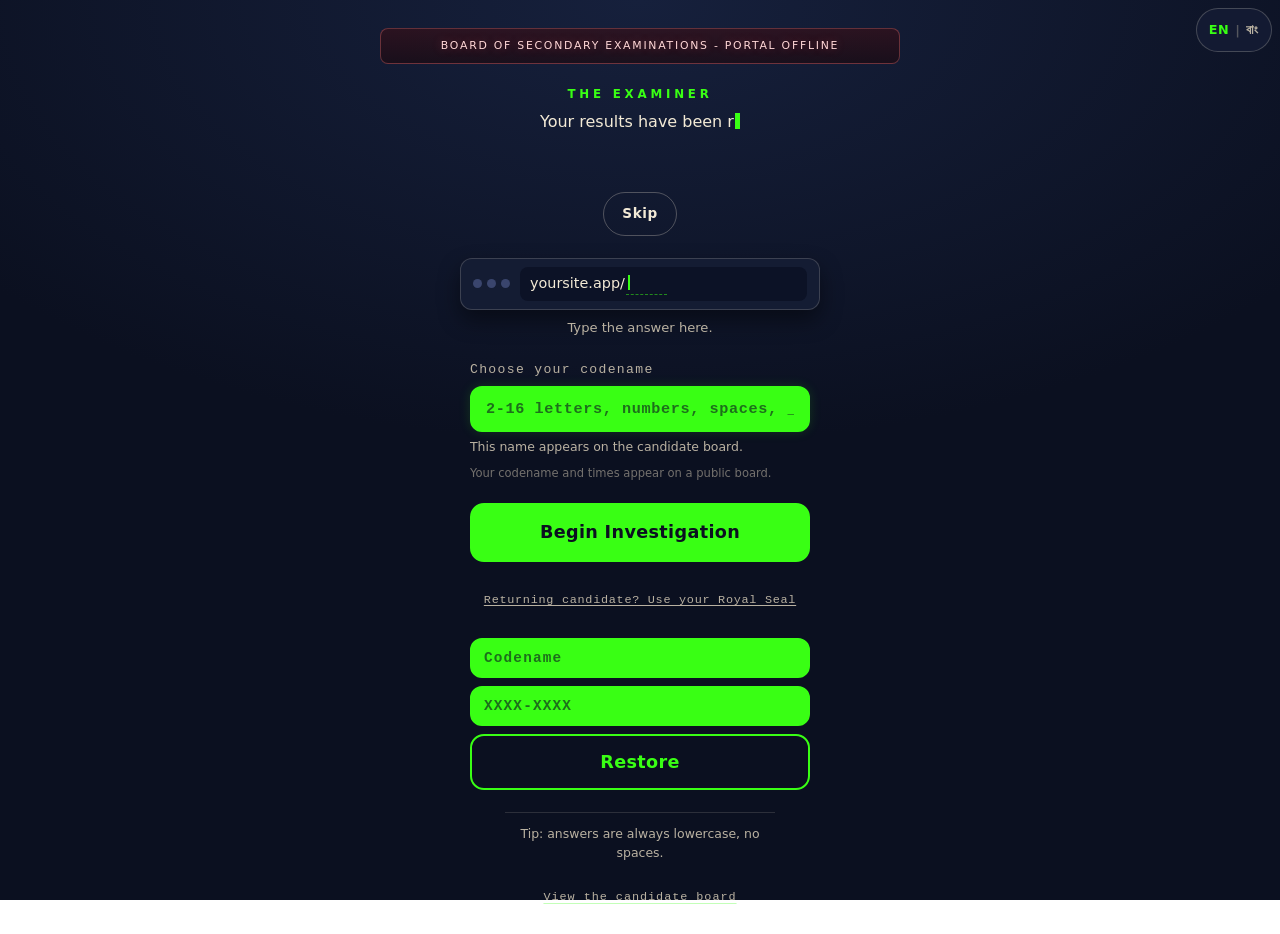
<file: index.html>
<!DOCTYPE html>
<html lang="en">
<head>
  <meta charset="utf-8">
  <meta name="viewport" content="width=device-width, initial-scale=1, viewport-fit=cover">
  <meta name="theme-color" content="#0b1020">
  <title>SolveMystery — Board of Secondary Examinations</title>
  <link rel="icon" href="data:image/svg+xml,%3Csvg%20xmlns='http://www.w3.org/2000/svg'%20viewBox='0%200%20100%20100'%3E%3Ctext%20y='.9em'%20font-size='90'%3E%F0%9F%94%AD%3C/text%3E%3C/svg%3E">
  <link rel="stylesheet" href="/shared/style.css">
  <link rel="stylesheet" href="/shared/landing.css">
</head>
<body>
  <main class="screen landing">
    <div class="landing__inner">

      <!-- 1. Glitchy "portal offline" banner -->
      <p class="banner" data-i18n="landing.banner">BOARD OF SECONDARY EXAMINATIONS - PORTAL OFFLINE</p>

      <!-- 2. The Examiner types a message; Skip jumps to the end -->
      <section class="exam" aria-labelledby="examFrom">
        <h1 class="exam__from" id="examFrom" data-i18n="common.from">The Examiner</h1>
        <p class="exam__body">
          <!-- The ghost reserves the full height so nothing shifts while the
               typed copy runs; keep both it and the sr-only mirror in step. -->
          <span class="exam__ghost" data-i18n="landing.message" aria-hidden="true">Your results have been relocated. I have hidden them across the internet. Each door has an address. The address is the answer. Solve the clue, find the next door.</span>
          <span class="exam__typed" id="examTyped" aria-hidden="true"><span id="examText"></span><span class="exam__caret"></span></span>
        </p>
        <p class="sr-only" data-i18n="landing.message">Your results have been relocated. I have hidden them across the internet. Each door has an address. The address is the answer. Solve the clue, find the next door.</p>
        <button class="skip" id="skipBtn" type="button" data-i18n="landing.skip">Skip</button>
      </section>

      <!-- 3. Fake browser address bar: this is where the next address gets typed -->
      <figure class="addrbar">
        <div class="addrbar__win">
          <span class="addrbar__dots" aria-hidden="true"><i></i><i></i><i></i></span>
          <span class="addrbar__url"><span data-i18n="landing.siteName">https://solvemystery.mowama36.workers.dev/</span><span class="addrbar__blank" aria-hidden="true"><span class="addrbar__cursor"></span></span></span>
        </div>
        <figcaption class="addrbar__cap" data-i18n="landing.addressCaption">Type the answer here.</figcaption>
      </figure>

      <!-- 4. Codename picker (appears between the address bar and the Begin button) -->
      <div class="codename">
        <label class="codename__label" for="codenameInput" data-i18n="track.codenameLabel">Choose your codename</label>
        <input class="codename__input" id="codenameInput" type="text" maxlength="16" autocomplete="off"
               placeholder="2-16 letters, numbers, spaces, _ or -" data-i18n="track.codenamePlaceholder">
        <p class="codename__note" id="codenameNote" data-i18n="track.codenameNote">This name appears on the candidate board.</p>
        <p class="codename__public-notice" data-i18n="track.publicNotice">Your codename and times appear on a public board.</p>
        <p class="codename__error" id="codenameError" role="alert" hidden></p>
      </div>

      <!-- 5. Into the first door -->
      <a class="btn" href="/corridor/" id="beginBtn" data-i18n="landing.begin">Begin Investigation</a>

      <!-- 5b. Returning candidate link -->
      <button type="button" class="restore-link" id="restoreLink" data-i18n="track.restore.link">Returning candidate? Use your Royal Seal</button>

      <!-- 5c. Restore form (hidden until link is tapped) -->
      <div class="restore-form" id="restoreForm" hidden>
        <input class="restore__input" id="restoreAlias" type="text" maxlength="16" autocomplete="off"
               placeholder="Codename" data-i18n="track.restore.aliasLabel">
        <input class="restore__input" id="restoreSeal" type="text" maxlength="9" autocomplete="off"
               placeholder="XXXX-XXXX" data-i18n="track.restore.sealLabel">
        <div class="restore__row">
          <button class="btn btn--ghost btn--small" id="restoreBtn" type="button" data-i18n="track.restore.submit">Restore</button>
          <p class="restore__error" id="restoreError" role="alert" hidden></p>
        </div>
      </div>

      <!-- 5. Footer tip -->
      <p class="tip" data-i18n="landing.tip">Tip: answers are always lowercase, no spaces.</p>

      <!-- 6. Board link -->
      <a class="board-link" href="/board/" data-i18n="track.viewBoard">View the candidate board</a>
    </div>
  </main>

  <script type="module" src="/shared/landing.js"></script>
</body>
</html>
</file>
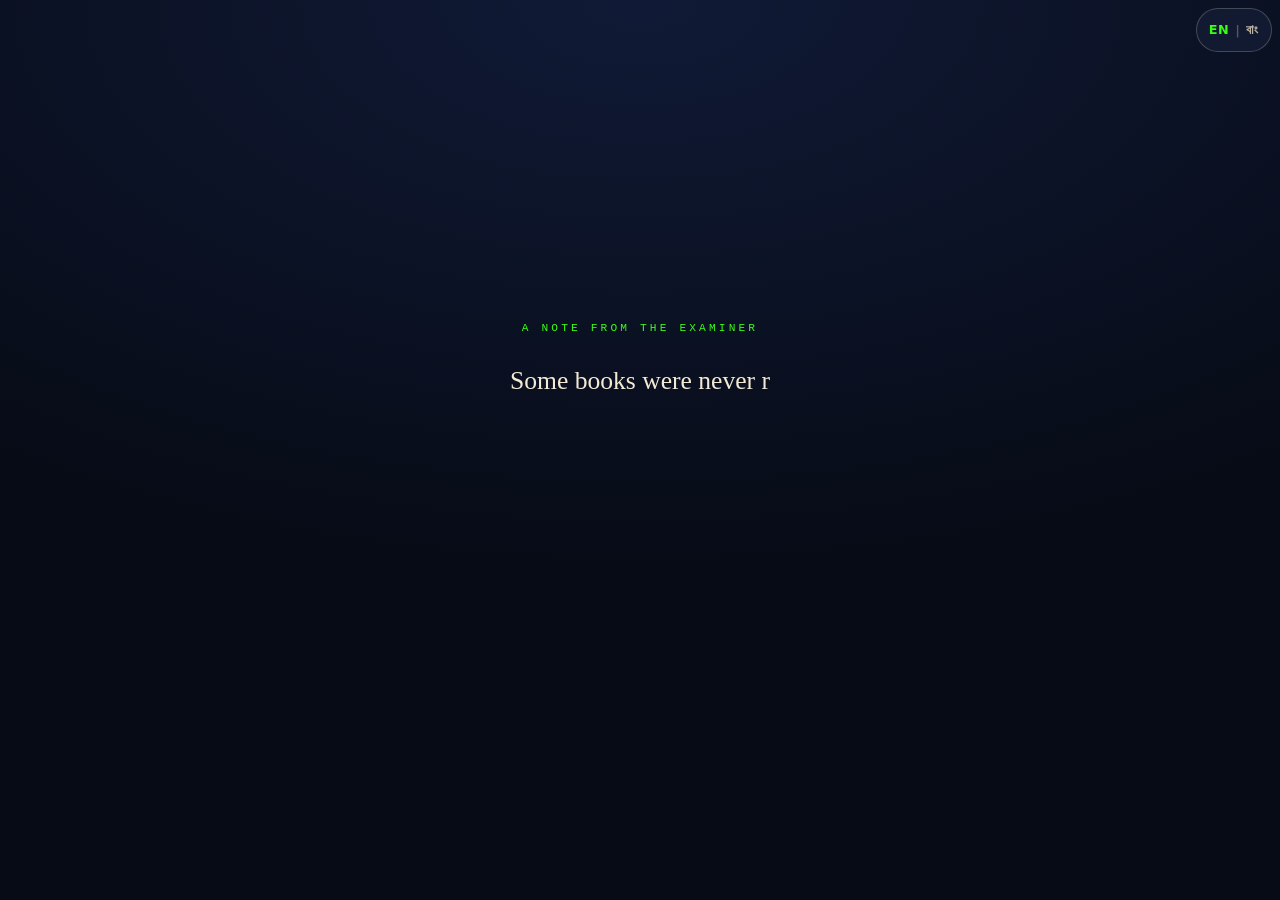
<file: 2749/index.html>
<!DOCTYPE html>
<html lang="en">
<head>
  <meta charset="utf-8">
  <meta name="viewport" content="width=device-width, initial-scale=1, viewport-fit=cover">
  <meta name="theme-color" content="#0b1020">
  <meta name="robots" content="noindex">
  <title>Stage 2 — The Library</title>
  <link rel="icon" href="data:image/svg+xml,%3Csvg%20xmlns='http://www.w3.org/2000/svg'%20viewBox='0%200%20100%20100'%3E%3Ctext%20y='.9em'%20font-size='90'%3E%F0%9F%94%AD%3C/text%3E%3C/svg%3E">
  <link rel="stylesheet" href="/shared/style.css">
  <link rel="stylesheet" href="/2749/style.css">
  <link rel="stylesheet" href="/shared/hints.css">
</head>
<body>
  <div class="lib">
    <!-- ===== Catalog header. The site name is rendered from SITE.name in
         /2749/script.js; the copy below is only a no-JS fallback. ===== -->
    <header class="cat">
      <p class="cat__crest" aria-hidden="true" data-i18n="library.crest">Est. 1974 &nbsp;·&nbsp; Non-circulating after hours</p>
      <h1 class="cat__title">
        <span id="siteName">Greenfield School Library</span>
        <span class="cat__title-sub" data-i18n="library.subtitle">Online Catalog</span>
      </h1>

      <!-- Decorative only: the catalogue search was decommissioned, so this is
           hidden from assistive tech rather than being a control that does nothing. -->
      <div class="cat-search" aria-hidden="true">
        <svg class="cat-search__icon" viewBox="0 0 24 24" focusable="false">
          <circle cx="10.5" cy="10.5" r="6.5" fill="none" stroke="currentColor" stroke-width="2"/>
          <line x1="15.4" y1="15.4" x2="21" y2="21" stroke="currentColor" stroke-width="2" stroke-linecap="round"/>
        </svg>
        <span class="cat-search__field" data-i18n="library.searchPlaceholder">Search by title, author or subject</span>
        <span class="cat-search__go" data-i18n="library.searchButton">Search</span>
      </div>

      <p class="cat__acct">
        <span class="cat__acct-label" data-i18n="library.accountLabel">Account:</span>
        <span id="acctName">E. XAMINER</span>
        <span class="cat__acct-sep">-</span>
        <span id="acctDue">5 items overdue</span>
      </p>
    </header>

    <main class="lib__main">
      <!-- ===== The shelf. Two rows of four spines, built from BOOKS in script.js. ===== -->
      <div class="shelf" id="shelf"></div>
      <p class="lib__hint" data-i18n="library.shelfHint">Tap a spine to check its borrowing record.</p>
    </main>
  </div>

  <!-- ===== Book record dialog (filled in by script.js) ===== -->
  <div class="modal" id="bookModal" hidden>
    <div class="modal__card" role="dialog" aria-modal="true" aria-labelledby="bookTitle">
      <p class="modal__eyebrow" id="bookEyebrow"></p>
      <h2 class="modal__title" id="bookTitle"></h2>
      <div class="stamp" id="bookStamp"></div>
      <button class="cat-btn" id="bookClose" type="button" data-i18n="common.close">Close</button>
    </div>
  </div>

  <!-- ===== Intro overlay: a note from The Examiner ===== -->
  <div class="intro" id="intro">
    <div class="intro__card">
      <p class="intro__from" data-i18n="library.introFrom">A note from The Examiner</p>
      <p class="intro__text" id="introText"></p>
      <button class="cat-btn cat-btn--solid" id="beginBtn" type="button" data-i18n="common.begin">Begin</button>
    </div>
  </div>

  <p class="sr-only" id="status" role="status" aria-live="polite"></p>

  <script type="module" src="/2749/script.js"></script>
</body>
</html>
</file>
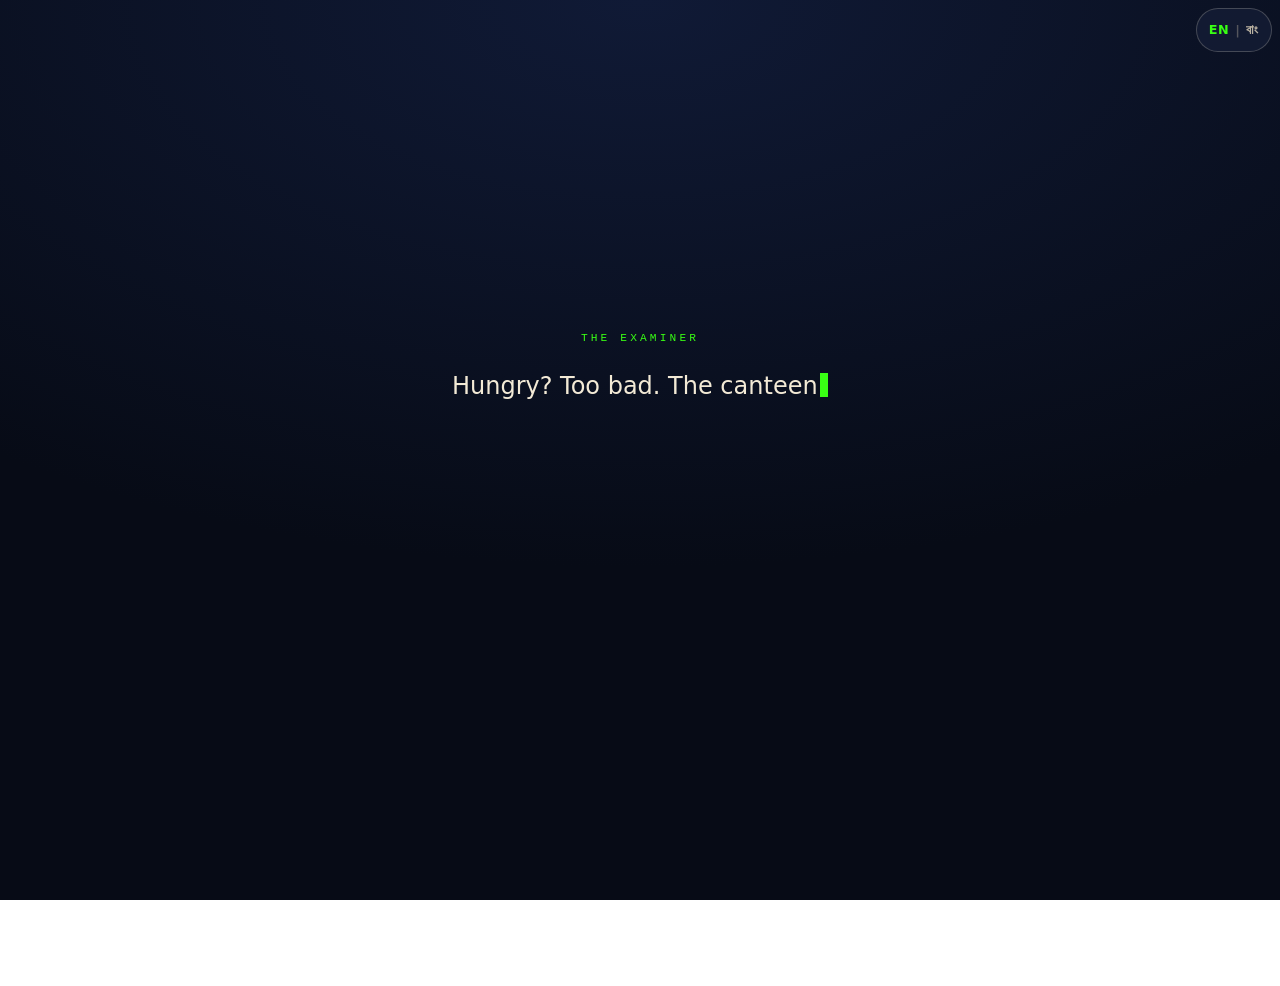
<file: coin/index.html>
<!DOCTYPE html>
<html lang="en">
<head>
  <meta charset="utf-8">
  <meta name="viewport" content="width=device-width, initial-scale=1, viewport-fit=cover">
  <meta name="theme-color" content="#0b1020">
  <title>Canteen — Order Display</title>
  <link rel="icon" href="data:image/svg+xml,%3Csvg%20xmlns='http://www.w3.org/2000/svg'%20viewBox='0%200%20100%20100'%3E%3Ctext%20y='.9em'%20font-size='90'%3E%F0%9F%94%8E%3C/text%3E%3C/svg%3E">
  <link rel="stylesheet" href="/shared/style.css">
  <link rel="stylesheet" href="/coin/style.css">
  <link rel="stylesheet" href="/shared/hints.css">
</head>
<body>
  <div class="canteen" id="canteen">

    <!-- ===== Header: school name + "Now serving" status strip ===== -->
    <header class="canteen__head">
      <p class="canteen__title" id="pageTitle">Greenfield School - Canteen - Order Display</p>
      <p class="canteen__status" id="status" aria-live="polite" aria-atomic="true" data-i18n="canteen.statusPending">Now serving: 03:07 - Announcement pending</p>
    </header>

    <main class="canteen__main">

      <!-- ===== Speaker ===== -->
      <div class="speaker-wrap">
        <!-- A real <audio> with preload=metadata and NO native controls lives at
             the bottom of the page; this button is the play/pause trigger. -->
        <button class="speaker" id="speakerBtn" type="button"
                aria-labelledby="speakerLabel">
          <span class="speaker__icon" aria-hidden="true">
            <svg class="speaker__svg" viewBox="0 0 48 48" aria-hidden="true" focusable="false">
              <path class="speaker__wave" d="M30 15.5a7.5 7.5 0 0 1 0 17"
                    fill="none" stroke="currentColor" stroke-width="3" stroke-linecap="round"/>
              <path class="speaker__wave" d="M34 12a11 11 0 0 1 0 24"
                    fill="none" stroke="currentColor" stroke-width="3" stroke-linecap="round"/>
              <polygon class="speaker__cone" points="12,9 26,24 12,39" fill="currentColor"/>
            </svg>
          </span>
        </button>

        <!-- Dynamic label (updates to "Play again" after a full play) -->
        <p class="speaker__label" id="speakerLabel">Tap to hear today's announcement</p>

        <!-- Animated equalizer, only visible while playing -->
        <div class="equalizer" id="equalizer" aria-hidden="true">
          <i></i><i></i><i></i><i></i><i></i><i></i><i></i><i></i><i></i><i></i>
        </div>

        <!-- Thin progress bar -->
        <div class="progress-row">
          <div class="progress" id="progress">
            <div class="progress__fill" id="progressFill"></div>
          </div>
          <span class="time" id="timeLabel">0:00 / 0:00</span>
        </div>
      </div>

      <!-- Playback speed toggle (0.75x) -->
      <button class="cbtn cbtn--slow" id="slowBtn" type="button">Slow</button>

      <!-- Transcript toggle -->
      <button class="cbtn cbtn--ghost" id="transcriptBtn" type="button">
        <span id="transcriptBtnLabel">Show transcript</span>
      </button>
    </main>

    <!-- Audio error message (built at runtime, shown on failure) -->
    <p class="canteen__error" id="errorMsg" role="alert" hidden>Audio unavailable. Show the transcript below.</p>

    <!-- Transcript (revealed on error; content added in a later stage) -->
    <div id="transcript" class="transcript" hidden>
      <h2 class="transcript__title">Transcript</h2>
      <div class="transcript__body"></div>
    </div>

    <!-- ===== Intro overlay ===== -->
    <div class="overlay" id="intro" role="dialog" aria-modal="true" aria-labelledby="introFrom">
      <div class="overlay__card">
        <p class="overlay__from" id="introFrom" data-i18n="common.from">The Examiner</p>
        <p class="overlay__text" id="introText" aria-hidden="true">
          <span id="typed"></span><span class="caret"></span>
        </p>
        <p class="sr-only" data-i18n="canteen.intro">Hungry? Too bad. The canteen has one announcement today. Listen carefully.</p>
        <button class="cbtn" id="beginBtn" type="button" data-i18n="common.begin">Begin</button>
      </div>
    </div>

    <!-- Real <audio>, kept off-screen but preloaded for metadata. The src is set
         in script.js from PA_AUDIO_URL so the URL is never part of the page copy. -->
    <audio id="pa" preload="metadata" playsinline class="pa-offscreen"></audio>

    <script type="module" src="/coin/script.js"></script>
  </div>
</body>
</html>
</file>
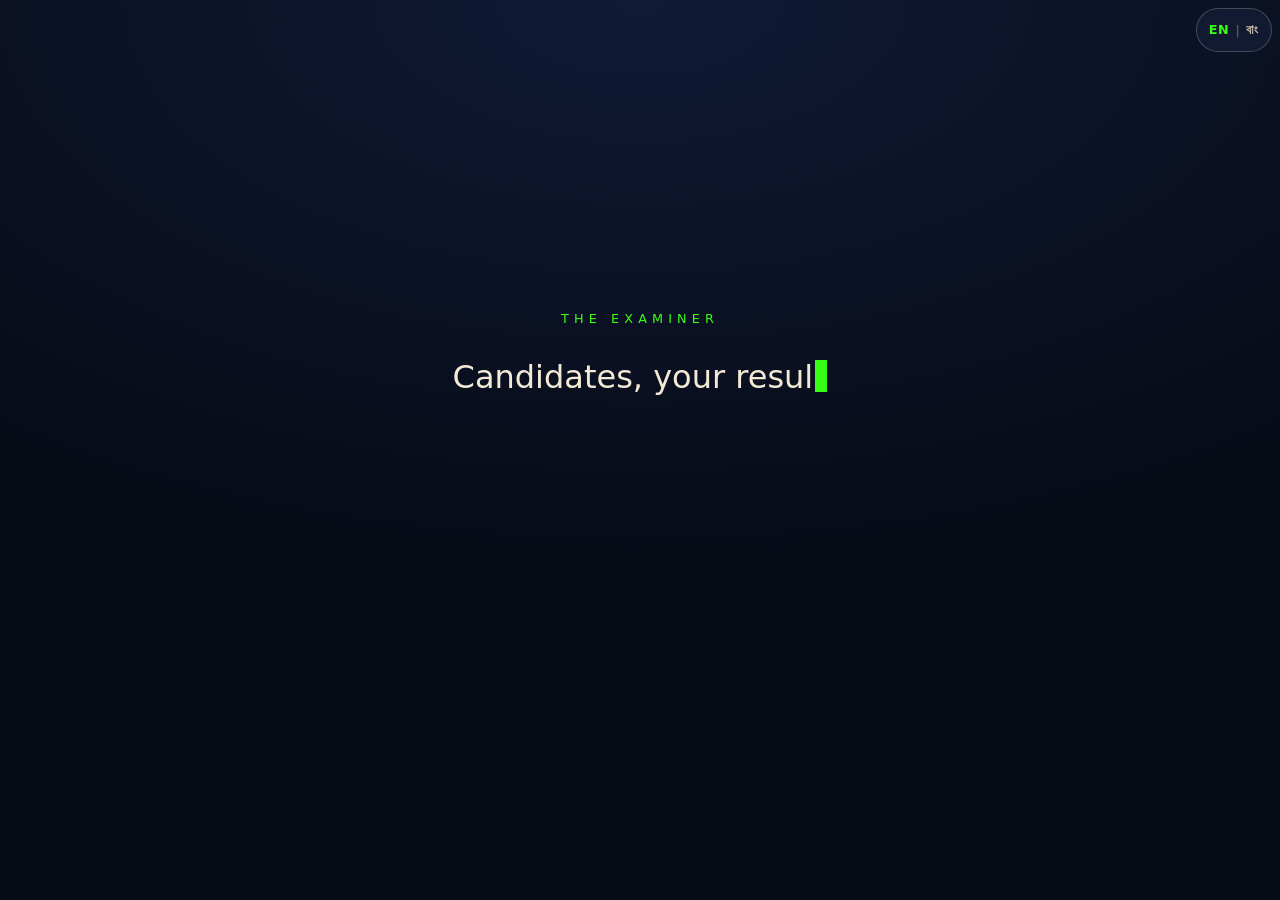
<file: corridor/index.html>
<!DOCTYPE html>
<html lang="en">
<head>
  <meta charset="utf-8">
  <meta name="viewport" content="width=device-width, initial-scale=1, viewport-fit=cover">
  <meta name="theme-color" content="#0b1020">
  <title>Stage 1 — The Corridor</title>
  <link rel="icon" href="data:image/svg+xml,%3Csvg%20xmlns='http://www.w3.org/2000/svg'%20viewBox='0%200%20100%20100'%3E%3Ctext%20y='.9em'%20font-size='90'%3E%F0%9F%94%AD%3C/text%3E%3C/svg%3E">
  <link rel="stylesheet" href="/shared/style.css">
  <link rel="stylesheet" href="/corridor/style.css">
  <link rel="stylesheet" href="/shared/hints.css">
</head>
<body>
  <noscript><style>.overlay{display:none}</style></noscript>

  <!-- ===== Intro overlay ===== -->
  <div class="overlay" id="intro" role="dialog" aria-modal="true" aria-labelledby="introFrom">
    <div class="overlay__card">
      <p class="overlay__from" id="introFrom" data-i18n="common.from">The Examiner</p>
      <p class="overlay__text" id="introText" aria-hidden="true"><span id="typed"></span><span class="caret"></span></p>
      <p class="sr-only" data-i18n="corridor.intro">Candidates, your results have been relocated. Remain calm. Panic is permitted.</p>
      <button class="btn" id="beginBtn" type="button" data-i18n="common.begin">Begin</button>
    </div>
  </div>

  <!-- ===== Stage 1 scene ===== -->
  <main class="scene" id="scene" tabindex="-1">
    <div class="corridor">
      <!-- Back wall -->
      <div class="wall">
        <!-- Wall clock (inline SVG, no external image) -->
        <div class="clock" role="img" data-i18n-aria="corridor.clockLabel" aria-label="Wall clock, quarter past three">
          <svg class="clock__svg" viewBox="0 0 100 100" aria-hidden="true" focusable="false">
            <circle class="clock__face" cx="50" cy="50" r="46"/>
            <g class="clock__ticks">
              <line x1="50" y1="8" x2="50" y2="17"/>
              <line x1="50" y1="83" x2="50" y2="92"/>
              <line x1="8" y1="50" x2="17" y2="50"/>
              <line x1="83" y1="50" x2="92" y2="50"/>
            </g>
            <line class="clock__hand clock__hand--hour" x1="50" y1="50" x2="50" y2="30"/>
            <line class="clock__hand clock__hand--min" x1="50" y1="50" x2="78" y2="50"/>
            <circle class="clock__hole" cx="50" cy="50" r="3"/>
          </svg>
        </div>

        <!-- Noticeboard -->
        <section class="noticeboard" data-i18n-aria="corridor.noticeboard" aria-label="Noticeboard">
          <article class="timetable" data-i18n-aria="corridor.timetable" aria-label="Timetable">
            <h2 class="timetable__title" data-i18n="corridor.timetable">Timetable</h2>
            <ul class="timetable__list">
              <li class="timetable__row"><span class="timetable__slot">P1</span> Maths</li>
              <li class="timetable__row"><span class="timetable__slot">P2</span> Physics</li>
              <li class="timetable__row"><span class="timetable__slot">P3</span> Chemistry</li>
              <li class="timetable__row"><span class="timetable__slot">P4</span> English</li>
            </ul>
          </article>

          <button class="sticky" id="stickyNote" type="button" aria-pressed="false">
            <span class="sticky__pin" aria-hidden="true"></span>
            <span class="sticky__text" data-i18n="corridor.stickyNote">Don't trust the lights.</span>
          </button>
        </section>
      </div>

      <!-- Lockers (CSS shapes) -->
      <div class="lockers" aria-hidden="true">
        <span class="locker"></span><span class="locker"></span><span class="locker"></span>
        <span class="locker"></span><span class="locker"></span><span class="locker"></span>
        <span class="locker"></span><span class="locker"></span>
      </div>

      <!-- Floor -->
      <div class="floor" aria-hidden="true"></div>
    </div>

    <!-- Darkness layer: the torch hole follows --x/--y -->
    <span class="scene__dark" aria-hidden="true"></span>

    <!-- Chalk marks + doodles: revealed only inside the torch radius.
         Order = timetable order (Maths, Physics, Chemistry, English) -> 2 7 4 9. -->
    <div class="chalk" aria-hidden="true">
      <span class="chalk__mark" style="--cx:20%;--cy:30%">
        <svg class="chalk__doodle" viewBox="0 0 24 24"><path d="M5 7h14M9.5 7v10M15.5 7v10"/></svg>
        <span class="chalk__digit">2</span>
      </span>
      <span class="chalk__mark" style="--cx:73%;--cy:25%">
        <svg class="chalk__doodle" viewBox="0 0 24 24"><circle cx="12" cy="12" r="2.3"/><ellipse cx="12" cy="12" rx="10" ry="4.3"/><ellipse cx="12" cy="12" rx="10" ry="4.3" transform="rotate(60 12 12)"/><ellipse cx="12" cy="12" rx="10" ry="4.3" transform="rotate(-60 12 12)"/></svg>
        <span class="chalk__digit">7</span>
      </span>
      <span class="chalk__mark" style="--cx:27%;--cy:70%">
        <svg class="chalk__doodle" viewBox="0 0 24 24"><path d="M9 3h6"/><path d="M10 3v6L5.6 18.2A1.8 1.8 0 0 0 7.2 21h9.6a1.8 1.8 0 0 0 1.6-2.8L14 9V3"/><path d="M7.6 14.5h8.8"/></svg>
        <span class="chalk__digit">4</span>
      </span>
      <span class="chalk__mark" style="--cx:74%;--cy:68%">
        <svg class="chalk__doodle" viewBox="0 0 24 24"><path d="M12 6.5C10 4.8 7.4 4.2 4.5 4.6v13c2.9-.4 5.5.2 7.5 1.9 2-1.7 4.6-2.3 7.5-1.9v-13C16.6 4.2 14 4.8 12 6.5Z"/><path d="M12 6.5v13"/></svg>
        <span class="chalk__digit">9</span>
      </span>
    </div>

    <!-- Faint instruction, fades after the first drag -->
    <p class="torch-hint" id="torchHint" data-i18n="corridor.torchHint">Drag your finger to look around</p>

    <!-- Wall light switch, bottom-right, 56px tap target -->
    <button class="switch" id="lightSwitch" type="button" aria-pressed="true" data-i18n-aria="corridor.switchOn" aria-label="Light switch (lights on)">
      <span class="switch__plate" aria-hidden="true"><span class="switch__rocker"></span></span>
    </button>
  </main>

  <!-- The "Stuck?" action bar and the hints bottom sheet are rendered by
       /shared/hints.js, so they are not part of this markup. -->

  <p class="sr-only" id="status" role="status" aria-live="polite"></p>

  <script type="module" src="/corridor/script.js"></script>
</body>
</html>
</file>
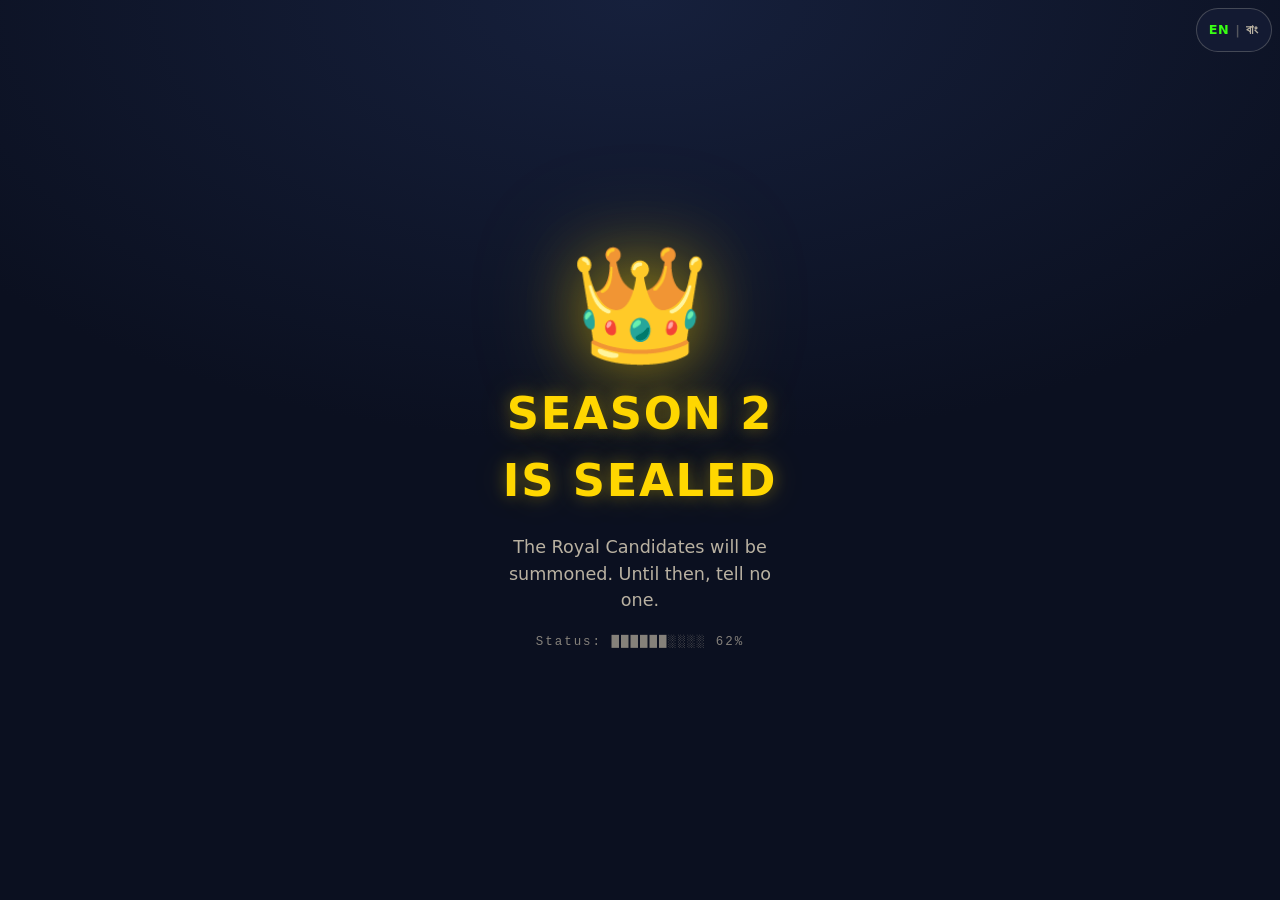
<file: crown/index.html>
<!DOCTYPE html>
<html lang="en">
<head>
  <meta charset="utf-8">
  <meta name="viewport" content="width=device-width, initial-scale=1, viewport-fit=cover">
  <meta name="theme-color" content="#0b1020">
  <title>Season 2</title>
  <link rel="icon" href="data:image/svg+xml,%3Csvg%20xmlns='http://www.w3.org/2000/svg'%20viewBox='0%200%20100%20100'%3E%3Ctext%20y='.9em'%20font-size='90'%3E%F0%9F%94%AD%3C/text%3E%3C/svg%3E">
  <link rel="stylesheet" href="/shared/style.css">
  <link rel="stylesheet" href="/crown/style.css">
</head>
<body>
  <main class="screen crown" id="app">
    <div class="crown__inner">
      <div class="crown__glyph" id="crownGlyph" aria-hidden="true">&#x1F451;</div>
      <h1 class="crown__title" data-i18n="crown.title">SEASON 2 IS SEALED</h1>
      <p class="crown__subtitle" data-i18n="crown.subtitle">The Royal Candidates will be summoned. Until then, tell no one.</p>
      <p class="crown__status" id="crownStatus" data-i18n="crown.status">Status: &#x2588;&#x2588;&#x2588;&#x2588;&#x2588;&#x2588;&#x2591;&#x2591;&#x2591;&#x2591; 62%</p>
    </div>
  </main>

  <script type="module" src="/crown/script.js"></script>
</body>
</html>
</file>
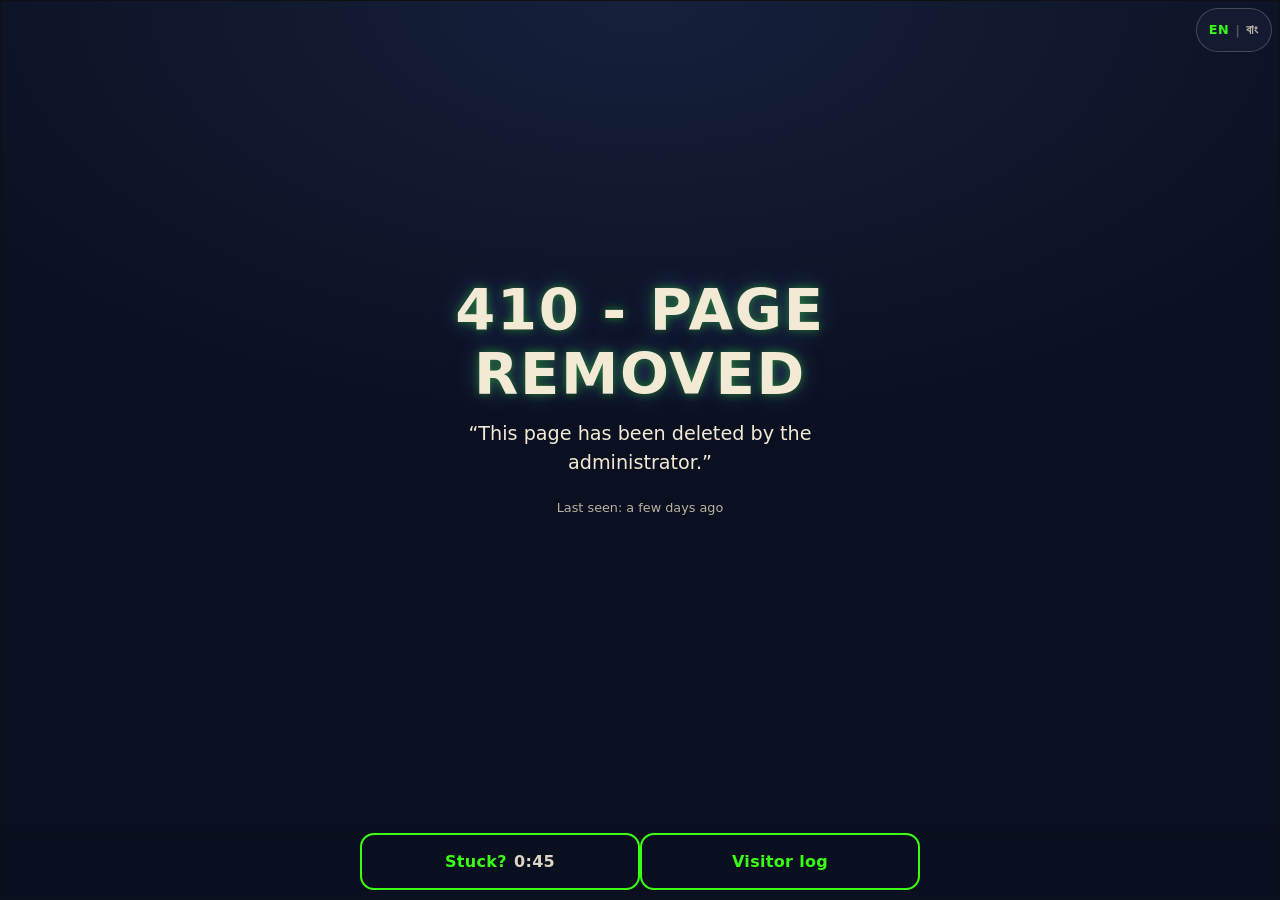
<file: khufu/index.html>
<!DOCTYPE html>
<html lang="en">
<head>
  <meta charset="utf-8">
  <meta name="viewport" content="width=device-width, initial-scale=1, viewport-fit=cover">
  <meta name="theme-color" content="#0b1020">
  <title>410 - Page Removed</title>
  <link rel="icon" href="data:image/svg+xml,%3Csvg%20xmlns='http://www.w3.org/2000/svg'%20viewBox='0%200%20100%20100'%3E%3Ctext%20y='.9em'%20font-size='90'%3E%F0%9F%94%8E%3C/text%3E%3C/svg%3E">
  <link rel="stylesheet" href="/shared/style.css">
  <link rel="stylesheet" href="/khufu/style.css">
  <link rel="stylesheet" href="/shared/hints.css">
</head>
<body>
  <main class="screen nf" id="scene" tabindex="-1">
    <div class="nf__inner">

      <!-- ===== Glitching 410 headline ===== -->
      <h1 class="nf__code" id="pageCode" data-i18n="removed.code">410 - PAGE REMOVED</h1>

      <!-- ===== Message ===== -->
      <p class="nf__taunt" id="pageMessage" data-i18n="removed.message">
        This page has been deleted by the administrator.
      </p>

      <!-- ===== Last seen ===== -->
      <p class="nf__note" id="lastSeen" data-i18n="removed.lastSeen">
        Last seen: a few days ago
      </p>

      <!-- ===== Hints action bar + sheet are rendered by /shared/hints.js ===== -->
    </div>
  </main>

  <p class="sr-only" id="status" role="status" aria-live="polite"></p>

  <script type="module" src="/khufu/script.js"></script>
</body>
</html>
</file>
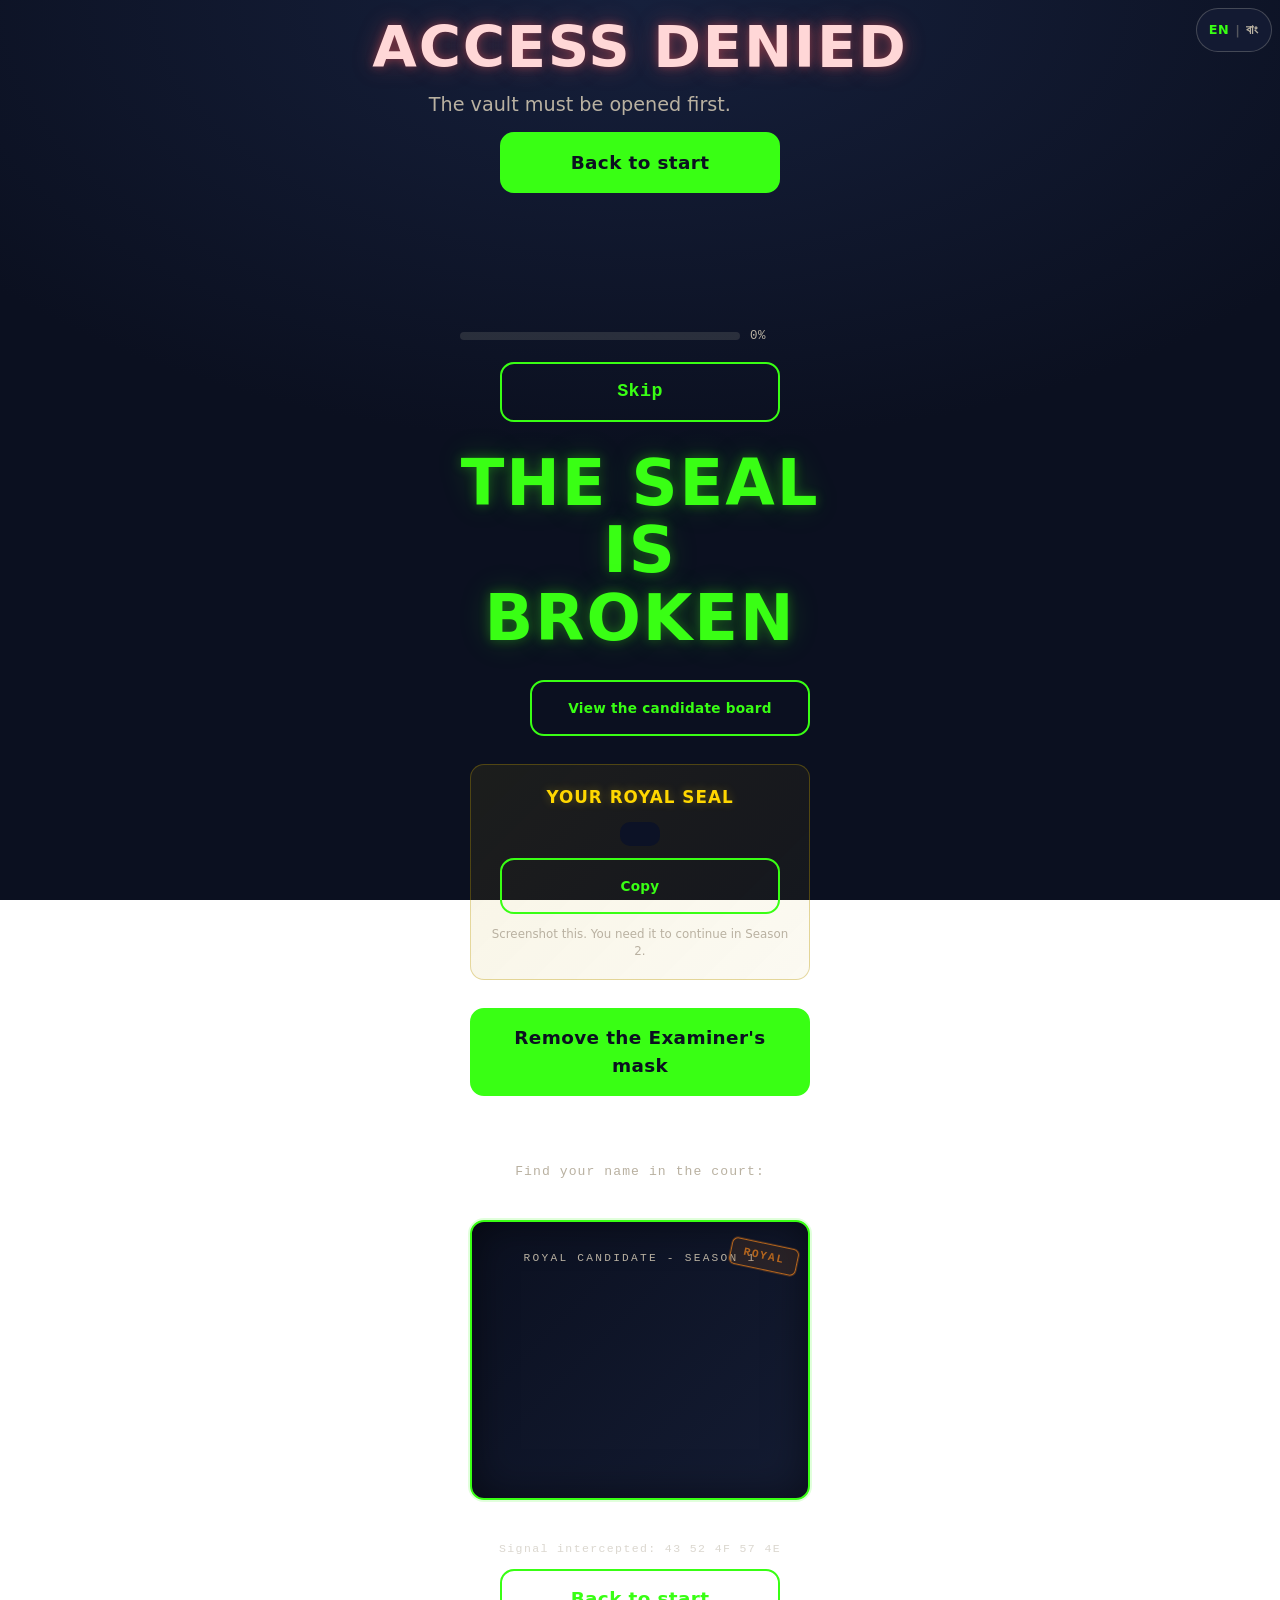
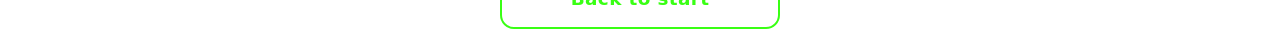
<file: results/index.html>
<!DOCTYPE html>
<html lang="en">
<head>
  <meta charset="utf-8">
  <meta name="viewport" content="width=device-width, initial-scale=1, viewport-fit=cover">
  <meta name="theme-color" content="#0b1020">
  <title>The Vanishing Results — Results</title>
  <link rel="icon" href="data:image/svg+xml,%3Csvg%20xmlns='http://www.w3.org/2000/svg'%20viewBox='0%200%20100%20100'%3E%3Ctext%20y='.9em'%20font-size='90'%3E%F0%9F%94%AD%3C/text%3E%3C/svg%3E">
  <link rel="stylesheet" href="/shared/style.css">
  <link rel="stylesheet" href="/results/style.css">
</head>
<body>
  <main class="screen results" id="results">

    <!-- ===== Locked screen (shown if vault not opened) ===== -->
    <div class="locked" id="locked">
      <h1 class="locked__title" data-i18n="results.deniedTitle">ACCESS DENIED</h1>
      <p class="locked__note" data-i18n="results.deniedNote">The vault must be opened first.</p>
      <a class="btn" href="/" data-i18n="results.backButton">Back to start</a>
    </div>

    <!-- ===== Decrypting terminal ===== -->
    <div class="terminal" id="terminal" hidden>
      <p class="terminal__line" id="line1" data-i18n="results.line1">Connecting to the portal...</p>
      <p class="terminal__line" id="line2" data-i18n="results.line2">Bypassing The Examiner...</p>
      <p class="terminal__line" id="line3" data-i18n="results.line3">Decrypting results...</p>
      <p class="sr-only" id="progressLabel" data-i18n="results.progressLabel">Progress</p>
      <div class="progress-row">
        <div class="progress" id="progress">
          <div class="progress__fill" id="progressFill"></div>
        </div>
        <span class="time" id="progressText">0%</span>
      </div>

      <button class="btn btn--ghost" id="skipBtn" type="button" data-i18n="landing.skip">Skip</button>
    </div>

      <!-- ===== Banner + reveal content ===== -->
     <div class="reveal-content" id="revealContent" hidden>
        <div class="banner">
          <h1 class="banner__title" id="bannerTitle" data-i18n="results.banner">THE SEAL IS BROKEN</h1>
        </div>

       <!-- ===== Rank / board link (shown after banner) ===== -->
       <div class="rank-bar" id="rankBar" hidden>
         <p class="rank-bar__text" id="rankText"></p>
         <a class="btn btn--ghost btn--small" href="/board/" data-i18n="results.rank.boardLink">View the candidate board</a>
       </div>

       <!-- ===== Royal Seal card (shown after banner if seal exists) ===== -->
       <div class="seal-card" id="sealCard" hidden>
         <h2 class="seal-card__title" data-i18n="results.seal.title">Your Royal Seal</h2>
         <div class="seal-card__code" id="sealCode"></div>
         <button class="btn btn--ghost btn--small" id="sealCopyBtn" type="button" data-i18n="results.seal.copyBtn">Copy</button>
         <p class="seal-card__note" data-i18n="results.seal.note">Screenshot this. You need it to continue in Season 2.</p>
       </div>

       <!-- ===== Mask button ===== -->
      <button class="btn" id="maskBtn" type="button" data-i18n="results.maskButton">Remove the Examiner's mask</button>

      <!-- ===== Examiner identity (revealed after mask) ===== -->
      <div class="examiner-card" id="examinerCard" hidden>
        <p class="examiner__who" id="examinerWho"></p>
        <p class="examiner__line" id="examinerLine"></p>
      </div>

      <!-- ===== Friends section ===== -->
      <div class="friends" id="friends" hidden>
        <p class="friends__label" data-i18n="results.findYourName">Find your name:</p>
        <div class="friends__chips" id="friendsChips"></div>
      </div>

      <!-- ===== Friend result card ===== -->
      <div class="cert" id="cert" hidden>
        <div class="cert__card">
          <p class="cert__eyebrow" id="certEyebrow" data-i18n="results.certEyebrow"></p>
          <h2 class="cert__name" id="certName"></h2>
          <p class="cert__grade" id="certGrade"></p>
          <p class="cert__message" id="certMessage"></p>
          <p class="cert__group" id="certGroup"></p>
          <p class="cert__stamp" data-i18n="results.passed" aria-label="ROYAL">ROYAL</p>
        </div>
      </div>

        <!-- ===== Final note ===== -->
       <div class="final-note" id="finalNote" hidden>
         <p class="final-note__text" id="finalNoteText"></p>
         <p class="final-note__signal" id="finalNoteSignal" data-i18n="results.signal">Signal intercepted: 43 52 4F 57 4E</p>
         <a class="btn btn--ghost" href="/" data-i18n="results.backButton">Back to start</a>
       </div>
    </div>

  </main>

  <script type="module" src="/results/script.js"></script>
</body>
</html>
</file>
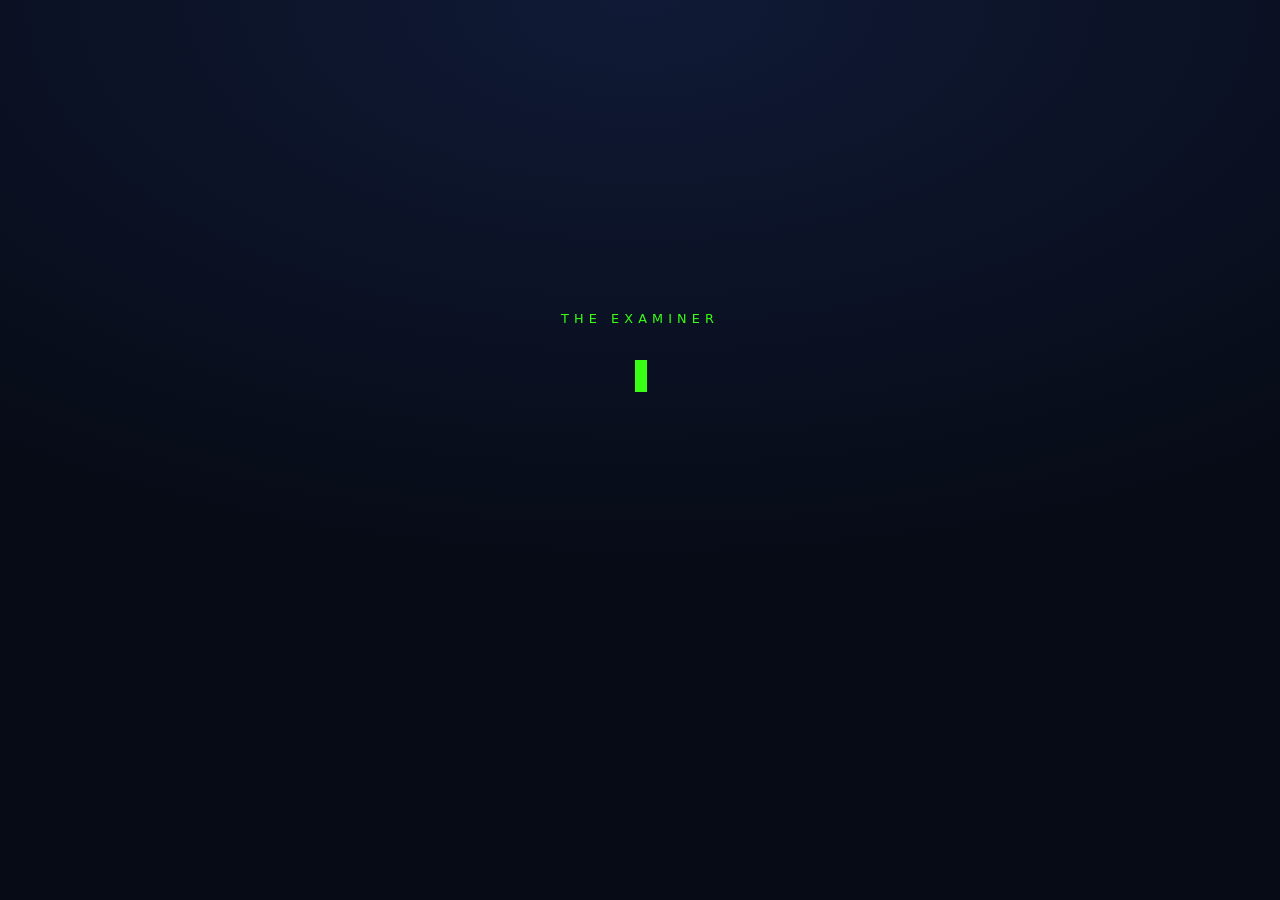
<file: s1-corridor/index.html>
<!DOCTYPE html>
<html lang="en">
<head>
  <meta charset="utf-8">
  <meta name="viewport" content="width=device-width, initial-scale=1, viewport-fit=cover">
  <meta name="theme-color" content="#0b1020">
  <title>Stage 1 — The Corridor</title>
  <link rel="stylesheet" href="/shared/style.css">
  <link rel="stylesheet" href="/s1-corridor/style.css">
</head>
<body>
  <noscript><style>.overlay{display:none}</style></noscript>

  <!-- ===== Intro overlay ===== -->
  <div class="overlay" id="intro" role="dialog" aria-modal="true" aria-labelledby="introFrom">
    <div class="overlay__card">
      <p class="overlay__from" id="introFrom">The Examiner</p>
      <p class="overlay__text" id="introText" aria-hidden="true"><span id="typed"></span><span class="caret"></span></p>
      <p class="sr-only">Candidates, your results have been relocated. Remain calm. Panic is permitted.</p>
      <button class="btn" id="beginBtn" type="button">Begin</button>
    </div>
  </div>

  <!-- ===== Stage 1 scene ===== -->
  <main class="scene" id="scene" tabindex="-1">
    <div class="corridor">
      <!-- Back wall -->
      <div class="wall">
        <!-- Wall clock (inline SVG, no external image) -->
        <div class="clock" role="img" aria-label="Wall clock, quarter past three">
          <svg class="clock__svg" viewBox="0 0 100 100" aria-hidden="true" focusable="false">
            <circle class="clock__face" cx="50" cy="50" r="46"/>
            <g class="clock__ticks">
              <line x1="50" y1="8" x2="50" y2="17"/>
              <line x1="50" y1="83" x2="50" y2="92"/>
              <line x1="8" y1="50" x2="17" y2="50"/>
              <line x1="83" y1="50" x2="92" y2="50"/>
            </g>
            <line class="clock__hand clock__hand--hour" x1="50" y1="50" x2="50" y2="30"/>
            <line class="clock__hand clock__hand--min" x1="50" y1="50" x2="78" y2="50"/>
            <circle class="clock__hole" cx="50" cy="50" r="3"/>
          </svg>
        </div>

        <!-- Noticeboard -->
        <section class="noticeboard" aria-label="Noticeboard">
          <article class="timetable" aria-label="Timetable">
            <h2 class="timetable__title">Timetable</h2>
            <ul class="timetable__list">
              <li class="timetable__row"><span class="timetable__slot">P1</span> Maths</li>
              <li class="timetable__row"><span class="timetable__slot">P2</span> Physics</li>
              <li class="timetable__row"><span class="timetable__slot">P3</span> Chemistry</li>
              <li class="timetable__row"><span class="timetable__slot">P4</span> English</li>
            </ul>
          </article>

          <button class="sticky" id="stickyNote" type="button" aria-pressed="false">
            <span class="sticky__pin" aria-hidden="true"></span>
            <span class="sticky__text">Don't trust the lights.</span>
          </button>
        </section>
      </div>

      <!-- Lockers (CSS shapes) -->
      <div class="lockers" aria-hidden="true">
        <span class="locker"></span><span class="locker"></span><span class="locker"></span>
        <span class="locker"></span><span class="locker"></span><span class="locker"></span>
        <span class="locker"></span><span class="locker"></span>
      </div>

      <!-- Floor -->
      <div class="floor" aria-hidden="true"></div>
    </div>

    <!-- Darkness layer: the torch hole follows --x/--y -->
    <span class="scene__dark" aria-hidden="true"></span>

    <!-- Chalk marks + doodles: revealed only inside the torch radius.
         Order = timetable order (Maths, Physics, Chemistry, English) -> 2 7 4 9. -->
    <div class="chalk" aria-hidden="true">
      <span class="chalk__mark" style="--cx:20%;--cy:30%">
        <svg class="chalk__doodle" viewBox="0 0 24 24"><path d="M5 7h14M9.5 7v10M15.5 7v10"/></svg>
        <span class="chalk__digit">2</span>
      </span>
      <span class="chalk__mark" style="--cx:73%;--cy:25%">
        <svg class="chalk__doodle" viewBox="0 0 24 24"><circle cx="12" cy="12" r="2.3"/><ellipse cx="12" cy="12" rx="10" ry="4.3"/><ellipse cx="12" cy="12" rx="10" ry="4.3" transform="rotate(60 12 12)"/><ellipse cx="12" cy="12" rx="10" ry="4.3" transform="rotate(-60 12 12)"/></svg>
        <span class="chalk__digit">7</span>
      </span>
      <span class="chalk__mark" style="--cx:27%;--cy:70%">
        <svg class="chalk__doodle" viewBox="0 0 24 24"><path d="M9 3h6"/><path d="M10 3v6L5.6 18.2A1.8 1.8 0 0 0 7.2 21h9.6a1.8 1.8 0 0 0 1.6-2.8L14 9V3"/><path d="M7.6 14.5h8.8"/></svg>
        <span class="chalk__digit">4</span>
      </span>
      <span class="chalk__mark" style="--cx:74%;--cy:68%">
        <svg class="chalk__doodle" viewBox="0 0 24 24"><path d="M12 6.5C10 4.8 7.4 4.2 4.5 4.6v13c2.9-.4 5.5.2 7.5 1.9 2-1.7 4.6-2.3 7.5-1.9v-13C16.6 4.2 14 4.8 12 6.5Z"/><path d="M12 6.5v13"/></svg>
        <span class="chalk__digit">9</span>
      </span>
    </div>

    <!-- Faint instruction, fades after the first drag -->
    <p class="torch-hint" id="torchHint">Drag your finger to look around</p>

    <!-- Wall light switch, bottom-right, 56px tap target -->
    <button class="switch" id="lightSwitch" type="button" aria-pressed="true" aria-label="Light switch (lights on)">
      <span class="switch__plate" aria-hidden="true"><span class="switch__rocker"></span></span>
    </button>
  </main>

  <!-- ===== Action bar (works in light and dark) ===== -->
  <div class="actbar">
    <button class="btn btn--ghost" id="codeBtn" type="button">Enter code</button>
    <button class="btn btn--ghost" id="hintBtn" type="button">
      Stuck?<span class="actbar__count" id="hintCount">0:45</span>
    </button>
  </div>

  <!-- ===== Keypad bottom sheet ===== -->
  <div class="sheet" id="keypadSheet" role="dialog" aria-modal="true" aria-labelledby="keypadTitle" hidden>
    <div class="sheet__panel">
      <div class="sheet__head">
        <h2 class="sheet__title" id="keypadTitle">Department code</h2>
        <button class="sheet__close" id="keypadClose" type="button" aria-label="Close keypad">✕</button>
      </div>
      <!-- 4-digit display (no input element => never a native keyboard) -->
      <div class="code" id="codeDisplay" role="status" aria-label="Code, 0 of 4 digits"></div>
      <p class="sheet__msg" id="keypadMsg" role="alert"></p>
      <!-- 0-9, backspace and enter are built in script.js -->
      <div class="pad" id="pad"></div>
    </div>
  </div>

  <!-- ===== Hints bottom sheet ===== -->
  <div class="sheet" id="hintSheet" role="dialog" aria-modal="true" aria-labelledby="hintTitle" hidden>
    <div class="sheet__panel">
      <div class="sheet__head">
        <h2 class="sheet__title" id="hintTitle">Assistance</h2>
        <button class="sheet__close" id="hintClose" type="button" aria-label="Close hints">✕</button>
      </div>
      <ol class="hints" id="hintList"></ol>
      <div class="reveal-wrap" id="revealWrap" hidden>
        <button class="btn btn--ghost" id="revealBtn" type="button">Reveal digits</button>
      </div>
    </div>
  </div>

  <!-- ===== Success ===== -->
  <div class="success" id="success" role="dialog" aria-modal="true" aria-labelledby="successFrom" hidden>
    <div class="success__panel">
      <p class="success__from" id="successFrom">The Examiner</p>
      <p class="success__msg" id="successMsg">Hm. Impressive. One department down.</p>
      <p class="success__slot">
        <span class="success__letter" id="successLetter">A</span>
        <span>filed to slot 3</span>
      </p>
      <a class="btn" id="nextBtn" href="/s2-k7q/">Next Department</a>
    </div>
  </div>

  <span class="flash" id="flash" aria-hidden="true"></span>

  <p class="sr-only" id="status" role="status" aria-live="polite"></p>

  <script type="module" src="/s1-corridor/script.js"></script>
</body>
</html>
</file>
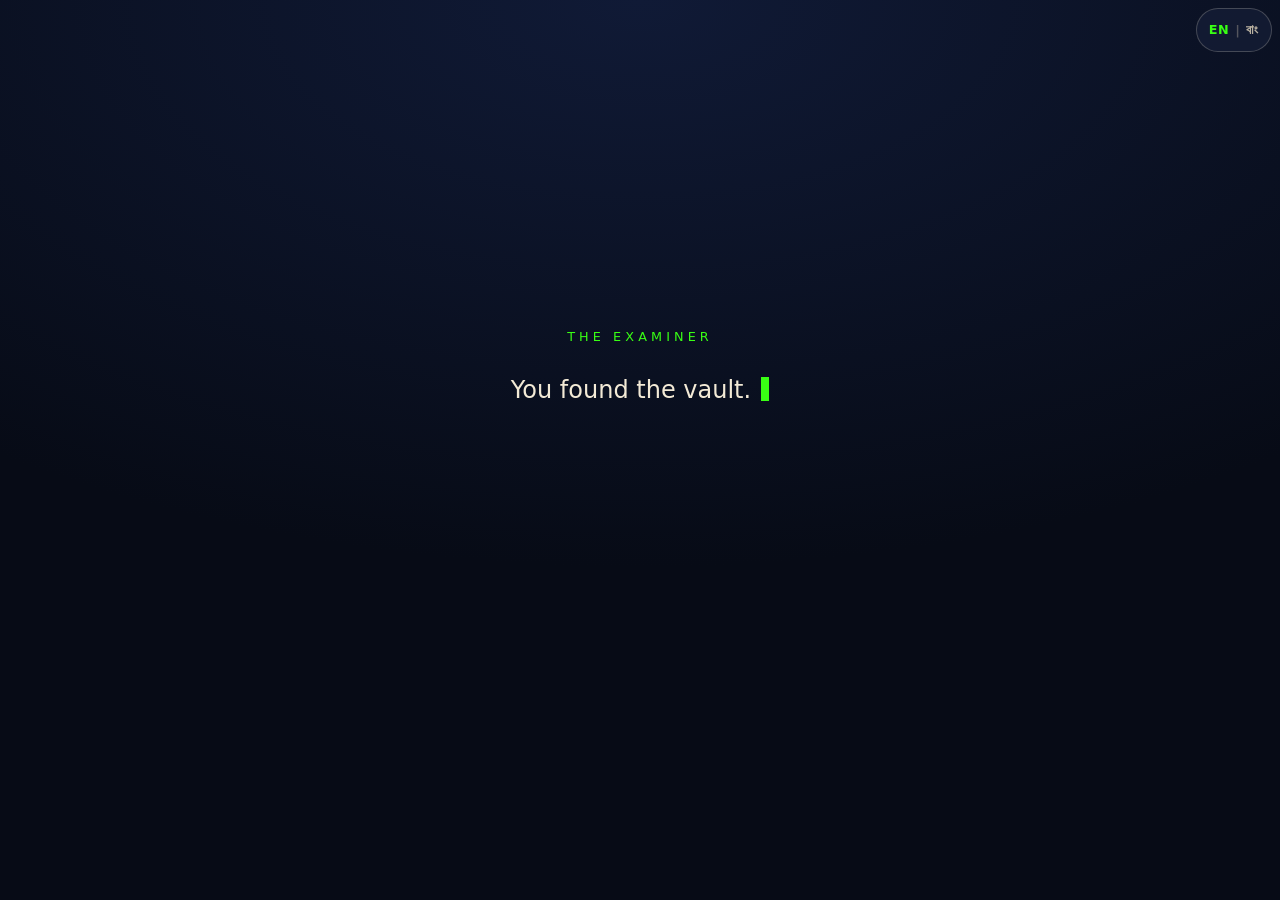
<file: vault/index.html>
<!DOCTYPE html>
<html lang="en">
<head>
  <meta charset="utf-8">
  <meta name="viewport" content="width=device-width, initial-scale=1, viewport-fit=cover">
  <meta name="theme-color" content="#0b1020">
  <title>Vault — Principal's Office</title>
  <link rel="icon" href="data:image/svg+xml,%3Csvg%20xmlns='http://www.w3.org/2000/svg'%20viewBox='0%200%20100%20100'%3E%3Ctext%20y='.9em'%20font-size='90'%3E%F0%9F%94%AD%3C/text%3E%3C/svg%3E">
  <link rel="stylesheet" href="/shared/style.css">
  <link rel="stylesheet" href="/vault/style.css">
  <link rel="stylesheet" href="/shared/hints.css">
</head>
<body>
  <div class="vault">
    <!-- ===== Header: school name + shredder status ===== -->
    <header class="desk__head">
      <p class="desk__title" id="pageTitle">Greenfield School - Principal's Office</p>
      <p class="desk__status" id="shredStatus" data-i18n="vault.statusJammed">Shredder status: JAMMED</p>
    </header>

    <main class="vault__main">
      <!-- ===== The shredded document ===== -->
      <div class="paper" id="paper" aria-label="Shredded document">
        <div class="paper__strips" id="strips"></div>
        <p class="paper__moves" id="moves" data-i18n="vault.moves">Moves: 0</p>
      </div>

      <!-- ===== Vault keypad ===== -->
      <div class="keypad">
        <label for="vaultInput" class="keypad__label" data-i18n="vault.keypadLabel">Final password</label>
        <input class="field" id="vaultInput" type="text" inputmode="text"
               autocomplete="off" autocapitalize="none" autocorrect="off" spellcheck="false"
               enterkeyhint="go" placeholder=" " readonly>
        <p class="keypad__note" id="keypadNote" data-i18n="vault.keypadNote">Reassemble the document first.</p>
        <p class="keypad__error" id="keypadError" role="alert" hidden data-i18n="vault.denied">Access denied.</p>
        <button class="btn" id="openBtn" type="button" data-i18n="vault.openButton">Open vault</button>
      </div>
    </main>
  </div>

  <!-- ===== Intro overlay ===== -->
  <div class="overlay" id="intro" role="dialog" aria-modal="true" aria-labelledby="introFrom">
    <div class="overlay__card">
      <p class="overlay__from" id="introFrom" data-i18n="common.from">The Examiner</p>
      <p class="overlay__text" id="introText" aria-hidden="true">
        <span id="typed"></span><span class="caret"></span>
      </p>
      <p class="sr-only" data-i18n="vault.intro">You found the vault. The paper shredder jammed halfway. Piece it together, candidate.</p>
      <button class="btn" id="beginBtn" type="button" data-i18n="common.begin">Begin</button>
    </div>
  </div>

  <script type="module" src="/vault/script.js"></script>
</body>
</html>
</file>
<file: shared/style.css>
/* shared/style.css — global theme for every page.
   Dark navy background, cream text, neon-green accent, system fonts.
   Mobile-first: 100dvh layouts, safe-area insets, >=44px touch targets,
   and NO hover-dependent behaviour (press/focus feedback only). */

/* ---- Design tokens ---- */
:root {
  --navy: #0b1020;                      /* page background */
  --panel: #141c33;                     /* raised surfaces */
  --cream: #f3ead6;                     /* body text */
  --cream-dim: #b9b1a1;                 /* secondary text */
  --neon: #39ff14;                      /* accent */
  --neon-soft: rgba(57, 255, 20, 0.45);
  --radius: 14px;
  --gap: clamp(16px, 5vw, 28px);
  --tap: 56px;                          /* min control height (>= 44px) */
  --safe-top: env(safe-area-inset-top, 0px);
  --safe-right: env(safe-area-inset-right, 0px);
  --safe-bottom: env(safe-area-inset-bottom, 0px);
  --safe-left: env(safe-area-inset-left, 0px);
}

/* ---- Reset ---- */
*, *::before, *::after { box-sizing: border-box; }
html { -webkit-text-size-adjust: 100%; }
body {
  margin: 0;
  /* No @font-face and no external font files: these are looked up on the
     device and simply skipped when not installed. The Latin faces come first
     so Latin text keeps the system look, then the Bengali faces, which only
     get used for Bengali glyphs that the earlier entries do not cover. */
  font-family: system-ui, -apple-system, "Segoe UI", Roboto,
               "Noto Sans Bengali", "Hind Siliguri",
               "Helvetica Neue", Arial, sans-serif;
  background: radial-gradient(120% 90% at 50% 0%, #16203c 0%, var(--navy) 55%) fixed;
  color: var(--cream);
  line-height: 1.5;
  -webkit-font-smoothing: antialiased;
}

/* ---- Full-viewport screen wrapper (100dvh so mobile chrome never overflows) ---- */
.screen {
  min-height: 100vh;                    /* fallback for older browsers */
  min-height: 100dvh;
  display: flex;
  flex-direction: column;
  align-items: center;
  justify-content: center;
  gap: var(--gap);
  padding: calc(var(--gap) + var(--safe-top)) calc(var(--gap) + var(--safe-right))
           calc(var(--gap) + var(--safe-bottom)) calc(var(--gap) + var(--safe-left));
  text-align: center;
}
/* ---- Typography ---- */
.eyebrow {
  margin: 0;
  font-size: 0.75rem;
  letter-spacing: 0.35em;
  text-transform: uppercase;
  color: var(--neon);
}
.title {
  margin: 0.2em 0 0;
  font-size: clamp(2.25rem, 12vw, 4rem);
  line-height: 1.05;
  letter-spacing: 0.02em;
}
.title .accent { color: var(--neon); }
.lede {
  margin: 0;
  max-width: 34ch;
  font-size: 1.05rem;
  color: var(--cream-dim);
}

/* ---- Buttons / links: big and touch friendly ---- */
.btn {
  display: inline-flex;
  align-items: center;
  justify-content: center;
  min-height: var(--tap);               /* comfortably above 44px */
  min-width: min(280px, 80vw);
  padding: 0.9rem 1.6rem;
  font: inherit;
  font-size: 1.15rem;
  font-weight: 700;
  letter-spacing: 0.02em;
  color: var(--navy);
  background: var(--neon);
  border: 2px solid var(--neon);
  border-radius: var(--radius);
  text-decoration: none;
  cursor: pointer;
  touch-action: manipulation;
  -webkit-tap-highlight-color: transparent;
  transition: transform 0.12s ease, box-shadow 0.12s ease, background-color 0.12s ease;
}
.btn:active { transform: translateY(1px) scale(0.99); }        /* works on touch */
.btn:focus-visible { outline: 3px solid var(--cream); outline-offset: 3px; }
.btn--ghost { background: transparent; color: var(--neon); }
.btn--small { padding: 0.55rem 1rem; font-size: .85rem; }

/* Hover is pure polish for pointer devices; nothing depends on it. */
@media (hover: hover) and (pointer: fine) {
  .btn:hover { box-shadow: 0 0 22px var(--neon-soft); }
}

/* ---- Text input (used by stage puzzles) ---- */
.field {
  width: min(360px, 100%);
  min-height: var(--tap);
  padding: 0 1rem;
  font: inherit;
  font-size: 1.25rem;
  text-align: center;
  letter-spacing: 0.15em;
  color: var(--cream);
  background: var(--panel);
  border: 2px solid rgba(243, 234, 214, 0.25);
  border-radius: var(--radius);
}
.field:focus { border-color: var(--neon); outline: none; }

/* ---- Language toggle: mounted by mountLangToggle() in /shared/i18n.js, so it
   is shared chrome. Fixed top-right, above the action bar (20) and the hints
   sheet (120), but clear of the intro overlay's Begin button and page header at
   360x640 — the toggle sits at the very top, important content is centered lower.
   z-index is set above all fullscreen overlays (intro: 200, zoom: 150, modal: 100)
   so the button stays tappable at all times. ---- */
.langtoggle {
  position: fixed;
  top: calc(8px + var(--safe-top));
  right: calc(8px + var(--safe-right));
  z-index: 250;
  display: inline-flex; align-items: center; gap: 6px;
  min-height: 44px;                        /* never below the 44px tap target */
  min-width: 56px;
  padding: 0 12px;
  font: inherit; font-size: .8rem; font-weight: 700; letter-spacing: .04em;
  color: var(--cream-dim);
  background: rgba(20, 28, 51, .92);
  border: 1px solid rgba(243, 234, 214, .22);
  border-radius: 999px;
  cursor: pointer; touch-action: manipulation; -webkit-tap-highlight-color: transparent;
  transition: transform .1s ease, background-color .1s ease;
}
.langtoggle:active { transform: translateY(1px); background: rgba(36, 48, 85, .95); }
.langtoggle:focus-visible { outline: 3px solid var(--neon); outline-offset: 3px; }
.langtoggle__sep { opacity: .4; }
.langtoggle__opt.is-active { color: var(--neon); }

/* ---- Utilities ---- */
.sr-only {
  position: absolute;
  width: 1px; height: 1px;
  padding: 0; margin: -1px;
  overflow: hidden;
  clip: rect(0 0 0 0);
  white-space: nowrap;
  border: 0;
}
</file>
<file: shared/landing.css>
/* shared/landing.css — the landing page (/index.html).
   Builds on the tokens in /shared/style.css. Touch-only: no :hover rules here. */

/* ---- Safe centring: auto margins centre when it fits, 0 when it overflows ---- */
.landing { justify-content:flex-start; }
.landing__inner {
  width:100%; max-width:520px; margin:auto 0;
  display:flex; flex-direction:column; align-items:center;
  gap:clamp(14px,4vw,22px);
}

/* ---- 1. Glitchy offline banner ---- */
.banner {
  margin:0; width:100%; padding:9px 12px;
  border:1px solid rgba(255,120,120,.32); border-radius:8px;
  background:linear-gradient(180deg,rgba(60,14,20,.6),rgba(30,8,12,.6));
  color:#ffd7d7; text-align:center;
  font-size:.68rem; letter-spacing:.16em; text-transform:uppercase; line-height:1.45;
  text-shadow:0 0 10px rgba(255,90,90,.35);
  animation:glitchFlicker 5.5s linear infinite, glitchJitter 9s ease-in-out infinite;
}
@keyframes glitchFlicker {
  0%,100% { opacity:1; }
  38% { opacity:1; } 40% { opacity:.45; } 42% { opacity:1; }
  71% { opacity:1; } 73% { opacity:.6; } 75% { opacity:1; }
}
@keyframes glitchJitter {
  0%,100% { transform:translateX(0); }
  18% { transform:translateX(-1px); }
  37% { transform:translateX(1px); }
  56% { transform:translateX(-1px); }
  74% { transform:translateX(1px); }
}

/* ---- 2. The Examiner's message ---- */
.exam { width:100%; }
.exam__from {
  margin:0 0 6px; font-size:.74rem; letter-spacing:.32em;
  text-transform:uppercase; color:var(--neon);
}
.exam__body { position:relative; margin:0; font-size:1rem; line-height:1.5; color:var(--cream); }
.exam__ghost { visibility:hidden; }        /* reserves the full height: no layout shift */
.exam__typed { position:absolute; inset:0; }
.exam__caret {
  display:inline-block; width:.5ch; height:1em; margin-left:1px;
  vertical-align:-.14em; background:var(--neon);
  animation:blink 1s steps(1) infinite;
}
.exam__typed.is-done .exam__caret { display:none; }
@keyframes blink { 50% { opacity:0; } }

.skip {
  margin-top:10px; min-height:44px; padding:.45rem 1.15rem;
  font:inherit; font-size:.85rem; font-weight:700; letter-spacing:.04em;
  color:var(--cream); background:transparent; cursor:pointer;
  border:1px solid rgba(243,234,214,.28); border-radius:999px;
  touch-action:manipulation; -webkit-tap-highlight-color:transparent;
}
.skip:active { background:rgba(243,234,214,.12); }
.skip:focus-visible { outline:3px solid var(--neon); outline-offset:3px; }
.skip:disabled { opacity:.4; }

/* ---- 3. Fake browser address bar ---- */
.addrbar { margin:0; width:min(360px,100%); }
.addrbar__win {
  display:flex; align-items:center; gap:10px;
  padding:8px 12px; border-radius:12px;
  background:var(--panel); border:1px solid rgba(243,234,214,.18);
  box-shadow:0 10px 22px rgba(0,0,0,.45);
}
.addrbar__dots { display:flex; gap:5px; flex:none; }
.addrbar__dots i { width:9px; height:9px; border-radius:50%; background:#3a456d; }
.addrbar__url {
  flex:1 1 auto; min-width:0; display:flex; align-items:center;
  padding:6px 10px; border-radius:8px; background:#0c1226;
  font-size:.9rem; color:var(--cream); text-align:left;
  white-space:nowrap; overflow:hidden;
}
.addrbar__blank {
  display:inline-block; width:4.5ch; margin-left:1px;
  border-bottom:1px dashed rgba(57,255,20,.5);
}
.addrbar__cursor {
  display:inline-block; width:2px; height:1.05em; margin-left:2px;
  vertical-align:-.16em; background:var(--neon);
  animation:blink 1.05s steps(1) infinite;
}
.addrbar__cap { margin-top:8px; font-size:.82rem; color:var(--cream-dim); }

/* ---- 4. Begin Investigation button ---- */
.landing .btn { width:min(340px,100%); font-size:1.1rem; }

/* ---- 5. Codename picker ---- */
.codename {
  width: min(340px, 100%);
  display: flex;
  flex-direction: column;
  gap: 6px;
}
.codename__label {
  margin: 0;
  font-family: ui-monospace, "SFMono-Regular", Consolas, "Courier New", monospace;
  font-size: .82rem;
  letter-spacing: .1em;
  text-align: left;
  color: var(--cream-dim);
}
.codename__input {
  width: 100%;
  padding: 12px 14px;
  font-size: .95rem;
  font-family: ui-monospace, "SFMono-Regular", Consolas, "Courier New", monospace;
  font-weight: 600;
  letter-spacing: .04em;
  color: var(--navy);
  background: var(--neon);
  border: 2px solid var(--neon);
  border-radius: 12px;
  outline: none;
  box-shadow: 0 0 12px rgba(57, 255, 20, .15);
}
.codename__input::placeholder {
  color: var(--navy);
  opacity: .6;
}
.codename__input:focus {
  box-shadow: 0 0 18px rgba(57, 255, 20, .35);
}
.codename__note {
  margin: 0;
  font-size: .78rem;
  line-height: 1.4;
  text-align: left;
  color: var(--cream-dim);
}
.codename__error {
  margin: 0;
  font-size: .78rem;
  font-weight: 600;
  text-align: left;
  color: #ff6b6b;
  min-height: 1.2em;
}
.codename__public-notice {
  margin: 4px 0 0;
  font-size: .72rem;
  line-height: 1.4;
  text-align: left;
  color: var(--cream-dim);
  opacity: .6;
}

/* ---- 6. Footer board link ---- */
.board-link {
  margin-top: 4px;
  font-family: ui-monospace, "SFMono-Regular", Consolas, "Courier New", monospace;
  font-size: .74rem;
  letter-spacing: .08em;
  color: var(--cream-dim);
  text-decoration: underline;
  text-decoration-color: rgba(57, 255, 20, .3);
  text-underline-offset: 3px;
}
.board-link:focus-visible {
  color: var(--neon);
  outline: 2px solid var(--neon);
  outline-offset: 2px;
  border-radius: 4px;
}

/* ---- 6b. Returning candidate link ---- */
.restore-link {
  margin-top: 8px;
  font-family: ui-monospace, "SFMono-Regular", Consolas, "Courier New", monospace;
  font-size: .74rem;
  letter-spacing: .06em;
  color: var(--cream-dim);
  background: transparent;
  border: none;
  cursor: pointer;
  text-decoration: underline;
  text-underline-offset: 2px;
  -webkit-tap-highlight-color: transparent;
}
.restore-link:focus-visible { color: var(--neon); }

/* ---- 6c. Restore form ---- */
.restore-form {
  display: flex;
  flex-direction: column;
  gap: 8px;
  width: min(340px, 100%);
  margin-top: 8px;
}
.restore__input {
  width: 100%;
  padding: 10px 12px;
  font-family: ui-monospace, "SFMono-Regular", Consolas, "Courier New", monospace;
  font-size: .9rem;
  font-weight: 600;
  letter-spacing: .08em;
  color: var(--navy);
  background: var(--neon);
  border: 2px solid var(--neon);
  border-radius: 12px;
  outline: none;
}
.restore__input::placeholder { color: var(--navy); opacity: .6; }
.restore__input:focus { box-shadow: 0 0 16px rgba(57, 255, 20, .35); }
.restore__row {
  display: flex;
  align-items: center;
  gap: 10px;
}
.restore__error {
  margin: 0;
  font-size: .72rem;
  font-weight: 600;
  color: #ff6b6b;
}

/* ---- Reduced motion ---- */
@media (prefers-reduced-motion: reduce) {
  .codename__input:focus { box-shadow: 0 0 6px rgba(57, 255, 20, .2); }
}
/* ---- 6. Footer tip ---- */
.tip {
  margin:0; max-width:34ch; padding-top:12px;
  border-top:1px solid rgba(243,234,214,.14);
  font-size:.78rem; line-height:1.5; color:var(--cream-dim);
}

/* ---- Reduced motion: keep the content, drop the animation ---- */
@media (prefers-reduced-motion: reduce) {
  .banner, .exam__caret, .addrbar__cursor { animation:none; }
}
</file>
<file: 2749/style.css>
:root { --actbar-space: 84px; }  /* 10px bar pad + 56px tap target + safe area */

/* 2749/style.css — Stage 2, the Library.
   Same dark theme tokens as /shared/style.css, but dressed as a 1990s school
   catalogue: serif masthead, monospace data, hairline rules.
   Mobile-first (designed for 360x640 up), no hover-dependent behaviour anywhere —
   only :active feedback. */

.lib {
  min-height: 100vh;                     /* fallback */
  min-height: 100dvh;
  display: flex;
  flex-direction: column;
  gap: clamp(14px, 4vw, 22px);
  padding: calc(12px + var(--safe-top)) calc(12px + var(--safe-right))
           calc(18px + var(--safe-bottom) + var(--actbar-space)) calc(12px + var(--safe-left));
}

/* ===== Catalog masthead ===== */
.cat { text-align: center; display: grid; gap: 8px; }
.cat__crest {
  margin: 0; font-family: ui-monospace, "SFMono-Regular", Consolas, "Courier New", monospace;
  font-size: .62rem; letter-spacing: .22em; text-transform: uppercase;
  color: rgba(243, 234, 214, .45);
}
.cat__title {
  margin: 0; display: grid; gap: 2px;
  font-family: Georgia, "Times New Roman", Times, serif; font-weight: 700;
  line-height: 1.15; text-transform: uppercase;
  font-size: clamp(1.15rem, 5.2vw, 1.7rem); letter-spacing: .04em;
}
.cat__title-sub {
  font-family: ui-monospace, "SFMono-Regular", Consolas, "Courier New", monospace;
  font-size: .58em; font-weight: 400; letter-spacing: .3em;
  color: var(--neon); text-transform: none;                 /* "Online Catalog" */
}

/* Decorative search bar: looks live, does nothing. */
.cat-search {
  display: flex; align-items: stretch;
  max-width: 420px; width: 100%; margin: 2px auto 0;
  min-height: 44px;
  background: #0e1526; border: 1px solid rgba(243, 234, 214, .28);
  border-radius: 6px; overflow: hidden;
}
.cat-search__icon { width: 42px; padding: 12px; flex: none; color: rgba(243, 234, 214, .5); }
.cat-search__field {
  flex: 1 1 auto; display: flex; align-items: center; min-width: 0; padding: 0 8px;
  font-family: ui-monospace, "SFMono-Regular", Consolas, "Courier New", monospace;
  font-size: .78rem; color: rgba(243, 234, 214, .5);
  white-space: nowrap; overflow: hidden; text-overflow: ellipsis;
}
.cat-search__go {
  flex: none; display: flex; align-items: center; padding: 0 14px;
  font-family: ui-monospace, "SFMono-Regular", Consolas, "Courier New", monospace;
  font-size: .7rem; letter-spacing: .14em; text-transform: uppercase;
  color: var(--navy); background: rgba(57, 255, 20, .55);
  border-left: 1px solid rgba(243, 234, 214, .2);
}

/* ===== Bookshelf ===== */
.lib__main { flex: 1 1 auto; display: flex; flex-direction: column; justify-content: center; gap: 14px; }
.shelf { display: grid; gap: clamp(10px, 3vw, 16px); width: 100%; }

.shelf__row {
  display: grid; grid-template-columns: repeat(4, 1fr); gap: 5px;
  padding: 9px 8px 0;
  background: linear-gradient(180deg, #7b5636 0%, #5e4026 58%, #4b3220 100%);
  border-radius: 3px 3px 2px 2px;
  box-shadow: 0 7px 0 #33210f, 0 12px 20px rgba(0, 0, 0, .55);
}
/* The shelf edge the books stand on. */
.shelf__row::after {
  content: ""; grid-column: 1 / -1; height: 7px;
  background: linear-gradient(180deg, #8a6238, #54381f); border-radius: 2px;
}

/* ===== A single spine ===== */
.spine {
  --spine: #4a5b8a;
  position: relative;
  display: flex; flex-direction: column; align-items: center; justify-content: flex-start;
  gap: 5px;
  min-width: 44px;                       /* touch target, never below 44px */
  min-height: 104px;
  height: clamp(104px, 30vw, 148px);
  padding: 9px 4px 6px;
  font: inherit; text-align: center; color: #fff;
  background: var(--spine);              /* fallback where color-mix is unsupported */
  background: linear-gradient(180deg,
    color-mix(in srgb, var(--spine) 82%, #fff 18%) 0%,
    var(--spine) 42%,
    color-mix(in srgb, var(--spine) 78%, #000 22%) 100%);
  border: 1px solid rgba(0, 0, 0, .5);
  border-radius: 2px 3px 2px 2px;
  box-shadow: inset 2px 0 0 rgba(255, 255, 255, .16), inset -2px 0 0 rgba(0, 0, 0, .3),
              0 2px 4px rgba(0, 0, 0, .45);
  cursor: pointer; touch-action: manipulation; -webkit-tap-highlight-color: transparent;
  overflow: hidden;
  transition: transform .1s ease, filter .1s ease;
}
.spine:active { transform: translateY(1px); filter: brightness(.86); }   /* no :hover */
.spine:focus-visible { outline: 3px solid var(--cream); outline-offset: 2px; }

/* Decorative bands, top and bottom, like a real spine. */
.spine::before, .spine::after {
  content: ""; position: absolute; left: 5px; right: 5px; height: 2px;
  background: rgba(255, 255, 255, .38); border-radius: 1px;
}
.spine::before { top: 5px; }
.spine::after { bottom: 26px; }

.spine__title {
  margin-top: 6px;
  font-family: Georgia, "Times New Roman", Times, serif;
  font-size: clamp(.6rem, 2.7vw, .78rem); font-weight: 700; line-height: 1.15;
  text-shadow: 0 1px 2px rgba(0, 0, 0, .6);
  /* Long titles must never overflow a narrow spine. */
  overflow-wrap: anywhere; hyphens: auto;
}

/* Small red OVERDUE tag. */
.spine__tag {
  margin-top: auto;
  padding: 2px 3px; max-width: 100%;
  font-family: ui-monospace, "SFMono-Regular", Consolas, "Courier New", monospace;
  font-size: clamp(.42rem, 1.9vw, .52rem); font-weight: 700; letter-spacing: .03em;
  color: #fff; background: #b3261e; border: 1px solid #7d1710; border-radius: 2px;
  white-space: nowrap;
}

/* Subtle "already checked" dot. */
.spine__seen {
  position: absolute; top: 5px; right: 5px;
  width: 7px; height: 7px; border-radius: 50%;
  background: var(--cream); opacity: 0;
  box-shadow: 0 0 0 1px rgba(0, 0, 0, .45);
  transition: opacity .18s ease;
}
.spine.is-seen .spine__seen { opacity: .55; }

.lib__hint {
  margin: 0; text-align: center;
  font-family: ui-monospace, "SFMono-Regular", Consolas, "Courier New", monospace;
  font-size: .72rem; letter-spacing: .08em; color: var(--cream-dim);
}
.cat__acct {
  /* pill holding the account name + overdue count */
  margin: 0; display: inline-flex; align-items: center; flex-wrap: wrap; gap: 6px;
  justify-self: center;
  padding: 5px 12px; min-height: 28px;
  font-family: ui-monospace, "SFMono-Regular", Consolas, "Courier New", monospace;
  font-size: .72rem; letter-spacing: .06em;
  color: var(--cream); background: var(--panel);
  border: 1px solid rgba(243, 234, 214, .18); border-radius: 4px;
}

/* ===== Book record dialog ===== */
.modal {
  position: fixed; inset: 0; z-index: 100;  /* over .actbar (20) */
  display: grid; place-items: center;
  padding: calc(20px + var(--safe-top)) 18px calc(20px + var(--safe-bottom));
  background: rgba(5, 8, 18, .82);
  transition: opacity .18s ease;
}
.modal[hidden] { display: none; }
.modal.is-closing { opacity: 0; }

.modal__card {
  width: min(380px, 100%);
  display: flex; flex-direction: column; align-items: center; gap: 14px;
  padding: 22px 18px 18px;
  text-align: center;
  background: var(--panel);
  border: 1px solid rgba(243, 234, 214, .22);
  border-radius: 10px;
  box-shadow: 0 18px 50px rgba(0, 0, 0, .6);
}
.modal__eyebrow {
  margin: 0; font-family: ui-monospace, "SFMono-Regular", Consolas, "Courier New", monospace;
  font-size: .62rem; letter-spacing: .22em; text-transform: uppercase;
  color: var(--cream-dim);
}
.modal__title {
  margin: 0; font-family: Georgia, "Times New Roman", Times, serif;
  font-size: clamp(1.2rem, 5.5vw, 1.5rem); line-height: 1.25; color: var(--cream);
}

/* Rubber stamp: rotated, double-ruled, slightly worn. */
.stamp {
  display: inline-block; padding: 7px 14px;
  font-family: ui-monospace, "SFMono-Regular", Consolas, "Courier New", monospace;
  font-size: clamp(.9rem, 4vw, 1.1rem); font-weight: 700; letter-spacing: .12em;
  text-transform: uppercase; white-space: nowrap;
  border: 3px double currentColor; border-radius: 4px;
  transform: rotate(-8deg); opacity: .92;
}
.stamp--due { color: #ff5f52; }           /* overdue */
.stamp--ok { color: #5fe08a; transform: rotate(-5deg); }   /* returned on time */

/* ===== Buttons (catalogue style; :active only, never :hover) ===== */
.cat-btn {
  display: inline-flex; align-items: center; justify-content: center;
  width: 100%; min-height: var(--tap); margin-top: 2px;
  padding: 0.9rem 1.4rem;
  font-family: ui-monospace, "SFMono-Regular", Consolas, "Courier New", monospace;
  font-size: .95rem; font-weight: 700; letter-spacing: .14em; text-transform: uppercase;
  color: var(--cream); background: #1b2540;
  border: 1px solid rgba(243, 234, 214, .3); border-radius: 6px;
  cursor: pointer; touch-action: manipulation; -webkit-tap-highlight-color: transparent;
  transition: transform .1s ease, background-color .1s ease;
}
.cat-btn:active { transform: translateY(1px); background: #263154; }
.cat-btn:focus-visible { outline: 3px solid var(--cream); outline-offset: 3px; }
.cat-btn--solid { color: var(--navy); background: var(--neon); border-color: var(--neon); }
.cat-btn--solid:active { background: #2fdc10; }

/* ===== Intro overlay ===== */
.intro {
  position: fixed; inset: 0; z-index: 200;  /* over .actbar (20) and .sheet (120) */
  display: grid; place-items: center;
  padding: calc(24px + var(--safe-top)) 20px calc(24px + var(--safe-bottom));
  background: radial-gradient(120% 90% at 50% 0%, #101a36 0%, #070b16 70%);
  transition: opacity .35s ease, visibility .35s ease;
}
.intro.is-hidden { opacity: 0; visibility: hidden; pointer-events: none; }
.intro__card {
  width: min(460px, 100%); display: grid; gap: clamp(18px, 5vw, 26px);
  justify-items: center; text-align: center;
}
.intro__from {
  margin: 0; font-family: ui-monospace, "SFMono-Regular", Consolas, "Courier New", monospace;
  font-size: .7rem; letter-spacing: .28em; text-transform: uppercase; color: var(--neon);
}
.intro__text {
  margin: 0; min-height: 5.2em;
  font-family: Georgia, "Times New Roman", Times, serif;
  font-size: clamp(1.2rem, 5.6vw, 1.6rem); line-height: 1.4; color: var(--cream);
}
.intro .cat-btn { width: auto; min-width: min(260px, 70vw); }
/* The Begin button only appears once the note has finished typing. */
.intro:not(.is-ready) .cat-btn { opacity: 0; visibility: hidden; }
.intro.is-ready .cat-btn { opacity: 1; visibility: visible; }
.intro .cat-btn { transition: opacity .3s ease, visibility .3s ease, transform .1s ease; }

.caret {
  display: inline-block; width: .55ch; height: 1em; margin-left: 2px; vertical-align: -.12em;
  background: var(--neon); animation: blink 1s steps(1) infinite;
}
@keyframes blink { 50% { opacity: 0; } }

/* ===== Reduced motion: keep the states, drop the animation ===== */
@media (prefers-reduced-motion: reduce) {
  .caret { animation: none; }
  .spine, .spine__seen, .cat-btn, .modal, .intro, .intro .cat-btn { transition: none; }
}

.cat__acct-label { color: rgba(243, 234, 214, .5); }
.cat__acct-sep { color: rgba(243, 234, 214, .4); }
#acctDue { color: #ff7a6e; }             /* the whole point of the page */
</file>
<file: shared/hints.css>
/* shared/hints.css — the reusable "Stuck?" hint system (see /shared/hints.js).
   Builds on the tokens in /shared/style.css. Mobile-first, touch-only. */

/* ---- Fixed bottom action bar (holds the "Stuck?" button) ---- */
.actbar {
  position:fixed; left:0; right:0; bottom:0; z-index:20;
  display:flex; align-items:center; justify-content:center;
  padding:10px calc(12px + var(--safe-right)) calc(10px + var(--safe-bottom)) calc(12px + var(--safe-left));
  background:linear-gradient(180deg,rgba(11,16,32,0),rgba(11,16,32,.92) 45%);
}
.actbar .btn { flex:0 1 auto; padding:.9rem 1.4rem; font-size:1rem; }
.actbar__count {
  margin-left:.45em; font-variant-numeric:tabular-nums; color:var(--cream); opacity:.9;
}
.actbar__count.is-ready { color:var(--neon); opacity:1; }

/* ---- Bottom sheet ---- */
.sheet {
  position:fixed; inset:0; z-index:120; display:flex; align-items:flex-end;
  background:rgba(5,8,16,.6); opacity:0; transition:opacity .25s ease;
}
.sheet[hidden] { display:none; }
.sheet.is-open { opacity:1; }
.sheet__panel {
  width:100%; max-width:520px; margin:0 auto;
  max-height:calc(100dvh - 20px); overflow-y:auto;
  padding:14px calc(16px + var(--safe-right)) calc(16px + var(--safe-bottom)) calc(16px + var(--safe-left));
  background:#101836; border-top:2px solid rgba(57,255,20,.35); border-radius:18px 18px 0 0;
  box-shadow:0 -18px 40px rgba(0,0,0,.6);
  transform:translateY(18px); transition:transform .25s ease;
}
.sheet.is-open .sheet__panel { transform:translateY(0); }
.sheet__head { display:flex; align-items:center; justify-content:space-between; gap:12px; }
.sheet__title { margin:0; font-size:.8rem; letter-spacing:.26em; text-transform:uppercase; color:var(--neon); }
.sheet__close {
  min-width:44px; min-height:44px; font:inherit; font-size:1.1rem; color:var(--cream);
  background:transparent; border:1px solid rgba(243,234,214,.25); border-radius:12px; cursor:pointer;
}
.sheet__close:focus-visible { outline:3px solid var(--neon); outline-offset:2px; }

/* ---- Hint list: unlocked + locked ---- */
.hints {
  list-style:none; margin:14px 0 0; padding:0; display:grid; gap:10px;
  counter-reset:h;
}
.hints__item, .hints__locked {
  position:relative; padding:12px 14px 12px 40px; border-radius:12px; font-size:.98rem;
}
.hints__item { background:var(--panel); border-left:3px solid var(--neon); }
.hints__item::before, .hints__locked::before {
  position:absolute; left:14px; top:12px; counter-increment:h; content:counter(h);
  font-weight:700; color:var(--neon);
}
.hints__locked {
  background:rgba(20,28,51,.5); border-left:3px dashed rgba(243,234,214,.2); color:var(--cream-dim);
}
.hints__locked::before { color:var(--cream-dim); }

/* Slot for page-specific extras (e.g. a "Reveal digits" button). Invisible until used. */
.sheet__foot { display:none; }
.sheet__foot:not(:empty) { display:block; }

/* ---- Reduced motion ---- */
@media (prefers-reduced-motion: reduce) {
  .sheet, .sheet__panel { transition:none; }
  .sheet__panel { transform:none; }
}

/* ---- Visitor log button (sits next to "Stuck?" in the actbar) ---- */
.actbar .social__btn { flex:0 1 auto; padding:.9rem 1.4rem; font-size:1rem; }

/* ---- Visitor log sheet (reuses .sheet / .sheet__panel from hints.css) ---- */
.social__panel {
  max-width: 520px;
  padding-bottom: calc(16px + var(--safe-bottom));
}
.social__content { padding: 10px 0 4px; }
.social__summary { margin:0 0 8px; font-size:.95rem; line-height:1.4; color:var(--cream-dim); }
.social__first { margin:0 0 4px; font-size:.88rem; color:var(--cream); }
.social__fastest { margin:0 0 12px; font-size:.88rem; color:var(--cream-dim); }
.social__list {
  list-style:none; margin:0; padding:0; display:grid; gap:8px;
}
.social__row {
  padding:8px 10px; border-radius:10px; background:rgba(243,234,214,.04);
  font-size:.85rem; color:var(--cream-dim); text-align:left; word-break:break-word;
}

/* ---- Ticker ---- */
.ticker {
  position:fixed; left:0; right:0; top:calc(48px + var(--safe-top));
  z-index:10;
  overflow:hidden;
  background:linear-gradient(90deg, rgba(11,16,32,.9), rgba(11,16,32,.75), transparent);
  border-bottom:1px solid rgba(243,234,214,.1);
  padding:6px calc(12px + var(--safe-right)) 6px calc(12px + var(--safe-left));
  font-family:ui-monospace, "SFMono-Regular", Consolas, "Courier New", monospace;
  font-size:.74rem;
  letter-spacing:.05em;
  color:var(--cream-dim);
  white-space:nowrap;
  overflow-x:auto;
  -webkit-overflow-scrolling:touch;
}
.ticker[hidden] { display:none; }

/* ---- Reduced motion ---- */
@media (prefers-reduced-motion: reduce) {
  .ticker { background:rgba(11,16,32,.8); }
}
</file>
<file: coin/style.css>
/* coin/style.css — the canteen order-display.
   Builds on the dark tokens in /shared/style.css but dressed as a school
   canteen "NOW SERVING" board: amber LED status strip, green speaker, a thin
   progress line and a bar-equilizer that only animates while playing.
   Mobile-first (designed for 360x640 up to 390x844), touch-only, and there are
   NO hover effects anywhere — only :active feedback. prefers-reduced-motion is
   honoured everywhere. Root-relative paths only. */

/* ---- Canteen-local tokens ---- */
:root {
  --canteen-led: var(--neon);            /* green "lit" elements */
  --canteen-amber: #ff9f1c;              /* warm amber for the order strip */
  --canteen-amber-glow: rgba(255, 159, 18, .45);
  --actbar-space: 84px;                  /* action bar + safe area, mirrors the other stages */
}

html, body { overflow-x: hidden; }       /* never scroll sideways */

.canteen {
  min-height: 100vh;
  min-height: 100dvh;
  display: flex;
  flex-direction: column;
  align-items: center;
  gap: clamp(14px, 4vw, 22px);
  padding: calc(var(--gap) + var(--safe-top)) calc(var(--gap) + var(--safe-right))
           calc(var(--gap) + var(--safe-bottom) + var(--actbar-space))
           calc(var(--gap) + var(--safe-left));
}

/* ===== Header + status strip ===== */
.canteen__head { width: 100%; text-align: center; }

.canteen__title {
  margin: 0;
  font-family: ui-monospace, "SFMono-Regular", Consolas, "Courier New", monospace;
  font-size: clamp(1rem, 4vw, 1.2rem);
  letter-spacing: .14em; text-transform: uppercase;
  color: var(--neon);
  text-shadow: 0 0 8px var(--neon), 0 0 18px rgba(57, 255, 20, .35);
}

.canteen__status {
  margin: .4rem auto 0;
  padding: .55rem 1rem;
  font-family: ui-monospace, "SFMono-Regular", Consolas, "Courier New", monospace;
  font-size: .8rem; letter-spacing: .12em; text-transform: uppercase;
  color: #ffd49e;
  background: rgba(11, 16, 32, .7);
  border: 1px solid var(--canteen-amber-glow);
  border-radius: 8px;
  box-shadow: 0 0 10px var(--canteen-amber-glow), inset 0 0 14px rgba(0, 0, 0, .5);
  white-space: nowrap; overflow: hidden; text-overflow: ellipsis;
}

/* ===== Main: speaker stack ===== */
.canteen__main {
  flex: 1 1 auto;
  display: flex;
  flex-direction: column;
  align-items: center; justify-content: center;
  gap: clamp(16px, 5vw, 22px);
  width: 100%;
}

.speaker-wrap {
  display: flex;
  flex-direction: column;
  align-items: center;
  gap: clamp(10px, 3vw, 14px);
  width: 100%;
}

/* ----- Round speaker button (>= 96px) ----- */
.speaker {
  --d: clamp(96px, 28vw, 130px);
  width: var(--d); height: var(--d);
  border-radius: 50%;
  display: grid; place-items: center;
  background: radial-gradient(135% 135% at 30% 30%, #18244a 0%, #0b1020 64%);
  border: 3px solid var(--panel);
  box-shadow: 0 0 0 6px rgba(57, 255, 20, .08), 0 8px 34px rgba(0, 0, 0, .6);
  cursor: pointer;
  -webkit-tap-highlight-color: transparent; touch-action: manipulation;
  transition: box-shadow .18s ease, filter .12s ease;
}
.speaker::before {
  content: ""; position: absolute; inset: 18%; border-radius: 50%;
  border: 2px solid rgba(57, 255, 20, .08);
}
.speaker__icon { display: grid; place-items: center; }
.speaker__svg { width: min(56px, 14vw); height: auto; }
.speaker__wave { color: var(--cream-dim); opacity: .74; }
.speaker__cone { color: var(--canteen-led); filter: drop-shadow(0 0 6px var(--canteen-led)); }
.speaker:active { filter: brightness(.88); }
.speaker:focus-visible { outline: 3px solid var(--cream); outline-offset: 4px; }

/* Speaker glows green while the announcement is playing. */
.speaker.is-playing {
  box-shadow: 0 0 0 6px rgba(57, 255, 20, .14), 0 0 28px var(--neon-soft),
              inset 0 0 26px rgba(57, 255, 20, .12);
}
.speaker.is-playing .speaker__cone { color: var(--neon); opacity: 1; }

/* ----- Label under the speaker ----- */
.speaker__label {
  margin: 0;
  font-family: ui-monospace, "SFMono-Regular", Consolas, "Courier New", monospace;
  font-size: clamp(.95rem, 3.2vw, 1.05rem);
  font-weight: 700; letter-spacing: .04em;
  color: var(--cream);
  text-align: center; min-height: 1.3em;
}

/* ----- Equalizer (bar waveform), visible only while playing ----- */
.equalizer {
  display: inline-flex; align-items: flex-end; gap: 4px;
  height: 26px; opacity: 0; pointer-events: none;
  transition: opacity .2s ease, transform .2s ease;
  transform: scale(.96);
}
.equalizer.is-visible { opacity: 1; transform: scale(1); }
.equalizer i {
  width: 6px; border-radius: 3px;
  background: var(--canteen-led);
  box-shadow: 0 0 8px var(--canteen-led);
  transform-origin: bottom;
  animation: eq 0.85s ease-in-out infinite alternate;
  animation-play-state: paused;
}
.equalizer.is-visible i { animation-play-state: running; }
.equalizer i:nth-child(1)  { height: 10px; }
.equalizer i:nth-child(2)  { height: 19px; }
.equalizer i:nth-child(3)  { height: 14px; }
.equalizer i:nth-child(4)  { height: 23px; }
.equalizer i:nth-child(5)  { height: 11px; }
.equalizer i:nth-child(6)  { height: 20px; }
.equalizer i:nth-child(7)  { height: 8px; }
.equalizer i:nth-child(8)  { height: 25px; }
.equalizer i:nth-child(9)  { height: 16px; }
.equalizer i:nth-child(10) { height: 21px; }
.equalizer i:nth-child(1) { animation-delay:   0ms; }
.equalizer i:nth-child(2) { animation-delay:  70ms; }
.equalizer i:nth-child(3) { animation-delay: 140ms; }
.equalizer i:nth-child(4) { animation-delay: 210ms; }
.equalizer i:nth-child(5) { animation-delay: 280ms; }
.equalizer i:nth-child(6) { animation-delay: 350ms; }
.equalizer i:nth-child(7) { animation-delay: 420ms; }
.equalizer i:nth-child(8) { animation-delay: 490ms; }
.equalizer i:nth-child(9) { animation-delay: 560ms; }
.equalizer i:nth-child(10){ animation-delay: 630ms; }

@keyframes eq {
  0%   { transform: scaleY(.55); }
  50%  { transform: scaleY(1); }
  100% { transform: scaleY(.45); }
}

/* ----- Progress bar (thin line) ----- */
.progress-row {
  display: flex; align-items: center; gap: 8px; width: 100%; max-width: 340px;
}
.progress {
  flex: 1; height: 6px; border-radius: 3px;
  background: rgba(243, 234, 214, .12); overflow: hidden;
}
.progress__fill {
  height: 100%; width: 0%; border-radius: 3px;
  background: linear-gradient(90deg, var(--neon), var(--neon-soft));
  transition: width .08s linear;
}
.time {
  font-family: ui-monospace, "SFMono-Regular", Consolas, "Courier New", monospace;
  font-size: .72rem; letter-spacing: .05em; white-space: nowrap; color: var(--cream-dim);
}

/* ===== Playback-speed toggle ===== */
.cbtn {
  display: inline-flex; align-items: center; justify-content: center;
  min-height: var(--tap); min-width: min(280px, 80vw);
  padding: .8rem 1.5rem;
  font: inherit; font-size: 1rem; font-weight: 700; letter-spacing: .02em;
  color: var(--navy); background: var(--neon);
  border: 2px solid var(--neon); border-radius: var(--radius);
  cursor: pointer; -webkit-tap-highlight-color: transparent; touch-action: manipulation;
  transition: transform .12s ease, box-shadow .12s ease, filter .12s ease;
}
.cbtn:active { transform: translateY(1px) scale(.99); filter: brightness(.9); }
.cbtn:focus-visible { outline: 3px solid var(--cream); outline-offset: 3px; }

.cbtn--slow {
  min-width: 96px; padding: .52rem 1.1rem; font-size: .85rem;
  color: var(--cream-dim); background: transparent;
  border-color: rgba(243, 234, 214, .28);
}
.cbtn--slow:active { filter: brightness(.8); }
.cbtn--slow.is-active {
  color: var(--neon); border-color: var(--canteen-led);
  box-shadow: 0 0 10px var(--neon-soft);
}

/* ===== Error + transcript ===== */
.canteen__error {
  margin: 0 auto; max-width: 520px; width: min(520px, 90vw);
  padding: .8rem 1rem; text-align: center; font-size: .9rem;
  color: #ffd7d7;
  background: rgba(139, 0, 0, .24);
  border: 1px solid rgba(255, 90, 90, .38); border-radius: 8px;
  box-shadow: 0 0 12px rgba(255, 90, 90, .24);
}

/* ===== Transcript card ===== */
.transcript {
  width: min(520px, 90vw); margin: 0 auto;
  padding: 14px 16px;
  background: var(--panel); border: 1px solid rgba(243, 234, 214, .18);
  border-radius: 10px;
}
.transcript__title {
  margin: 0 0 8px; padding: 0;
  font-family: ui-monospace, "SFMono-Regular", Consolas, "Courier New", monospace;
  font-size: .72rem; letter-spacing: .18em; text-transform: uppercase;
  color: var(--cream-dim);
}
.transcript__body {
  font-size: .95rem; line-height: 1.5; color: var(--cream);
}
.transcript__body p { margin: 0 0 .6em; }
.transcript__body p:last-child { margin-bottom: 0; }

/* ===== Intro overlay ===== */
.overlay {
  position: fixed; inset: 0; z-index: 200;
  display: grid; place-items: center;
  padding: calc(24px + var(--safe-top)) 20px calc(24px + var(--safe-bottom));
  background: radial-gradient(120% 90% at 50% 0%, #101a36 0%, #070b16 70%);
  transition: opacity .35s ease, visibility .35s ease;
}
.overlay.is-hidden { opacity: 0; visibility: hidden; pointer-events: none; }
.overlay__card {
  width: min(460px, 100%); display: grid; gap: clamp(16px, 5vw, 24px);
  justify-items: center; text-align: center;
}
.overlay__from {
  margin: 0;
  font-family: ui-monospace, "SFMono-Regular", Consolas, "Courier New", monospace;
  font-size: .7rem; letter-spacing: .28em; text-transform: uppercase; color: var(--neon);
}
.overlay__text {
  margin: 0; min-height: 5em;
  font-size: clamp(1.1rem, 5.2vw, 1.5rem); line-height: 1.4; color: var(--cream);
}
.caret {
  display: inline-block; width: .55ch; height: 1em; margin-left: 2px;
  vertical-align: -.12em; background: var(--neon);
  animation: blink 1s steps(1) infinite;
}
@keyframes blink { 50% { opacity: 0; } }
.overlay .cbtn { opacity: 0; visibility: hidden; transition: opacity .25s ease, visibility .25s ease; }
.overlay.is-ready .cbtn { opacity: 1; visibility: visible; }

/* ===== Off-screen audio (preloaded for metadata) ===== */
.pa-offscreen { position: absolute; left: -9999px; width: 1px; height: 1px; overflow: hidden; }

/* ===== Reduced motion: keep the states, drop the animation ===== */
@media (prefers-reduced-motion: reduce) {
  .caret { animation: none; }
  .equalizer i { animation: none; }
  .speaker, .speaker__svg, .progress__fill, .equalizer,
  .overlay, .cbtn { transition: none; }
}

/* ===== "Show transcript" toggle (ghost style) ===== */
.cbtn--ghost {
  min-width: min(280px, 80vw);
  color: var(--cream); background: transparent;
  border-color: rgba(243, 234, 214, .28);
}
.cbtn--ghost:active { filter: brightness(.85); }
.cbtn--ghost.is-active {
  color: var(--neon); border-color: var(--canteen-led);
  box-shadow: 0 0 10px var(--neon-soft);
}
</file>
<file: corridor/style.css>
/* corridor/style.css — the corridor.
   CSS shapes + inline SVG only (no external images).
   Touch-first, no hover-dependent behaviour, honours prefers-reduced-motion. */

:root {
  --wall-top:#131c38; --wall-bottom:#0c1226;
  --locker:#1c2547; --locker-edge:#33406b; --metal:#cdc6b2;
  --board:#22304f; --board-edge:#3d4d78; --paper:#ece3ca; --ink:#1b2340;
  --note:#f2e07a; --note-ink:#3c3007;
}

/* ===== Scene shell ===== */
.scene {
  position:relative; min-height:100vh; min-height:100dvh;
  display:flex; flex-direction:column; overflow:hidden; isolation:isolate;
  /* torch: hole centre (driven by JS in rAF) + radius */
  --x:50%; --y:42%; --torch-r:90px;
  /* drag to look around; never select text or pop the long-press menu */
  touch-action:none; user-select:none; -webkit-user-select:none; -webkit-touch-callout:none;
}
.scene:focus { outline:none; }
.corridor { flex:1 1 auto; display:flex; flex-direction:column; min-height:0; }

/* ===== Back wall ===== */
.wall {
  position:relative; flex:1 1 auto; display:grid; place-items:center;
  padding:clamp(56px,12vh,120px) 16px 24px;
  background:linear-gradient(180deg,var(--wall-top),var(--wall-bottom));
  box-shadow:inset 0 -40px 60px rgba(0,0,0,.35);
}

/* ----- Wall clock (inline SVG) ----- */
.clock {
  position:absolute; top:clamp(12px,4vh,40px); right:clamp(12px,5vw,40px);
  width:clamp(64px,20vw,96px); aspect-ratio:1; filter:drop-shadow(0 6px 14px rgba(0,0,0,.5));
}
.clock__svg { width:100%; height:100%; display:block; }
.clock__face { fill:var(--paper); stroke:var(--board-edge); stroke-width:4; }
.clock__hole { fill:var(--ink); }
.clock__ticks line { stroke:var(--ink); stroke-width:3; stroke-linecap:round; }
.clock__hand { stroke:var(--ink); stroke-linecap:round; }
.clock__hand--hour { stroke-width:5; }
.clock__hand--min { stroke-width:3.5; }

/* ===== Noticeboard ===== */
.noticeboard {
  position:relative; width:min(560px,92vw);
  display:flex; flex-wrap:wrap; gap:clamp(12px,3vw,20px);
  align-items:flex-start; justify-content:center; padding:clamp(16px,4vw,24px);
  background:var(--board); border:6px solid var(--board-edge); border-radius:10px;
  box-shadow:0 18px 34px rgba(0,0,0,.5), inset 0 0 60px rgba(0,0,0,.35);
}

/* ----- Timetable card ----- */
.timetable {
  flex:1 1 200px; min-width:180px; padding:14px 16px;
  background:var(--paper); color:var(--ink); border-radius:6px;
  box-shadow:0 8px 16px rgba(0,0,0,.35); text-align:left;
}
.timetable__title {
  margin:0 0 8px; padding-bottom:6px; font-size:1rem; letter-spacing:.16em;
  text-transform:uppercase; border-bottom:2px solid rgba(27,35,64,.25);
}
.timetable__list { margin:0; padding:0; list-style:none; display:grid; gap:6px; }
.timetable__row { display:flex; gap:10px; align-items:baseline; font-size:.98rem; }
.timetable__slot {
  font-size:.78rem; font-weight:700; letter-spacing:.04em;
  color:#fff; background:var(--ink); border-radius:4px; padding:1px 7px;
}

/* ----- Sticky note (tappable) ----- */
.sticky {
  position:relative; flex:0 0 auto; min-height:56px; min-width:150px;
  padding:18px 16px; font:inherit; font-size:1rem; font-weight:700;
  color:var(--note-ink); background:var(--note); border:0; border-radius:4px;
  text-align:center; cursor:pointer; transform:rotate(-4deg);
  box-shadow:0 10px 18px rgba(0,0,0,.4);
  -webkit-tap-highlight-color:transparent; touch-action:manipulation;
  transition:transform .15s ease, box-shadow .15s ease;
}
.sticky:active { transform:rotate(-4deg) scale(.95); }
.sticky:focus-visible { outline:3px solid var(--neon); outline-offset:3px; }
.sticky__pin {
  position:absolute; top:6px; left:50%; width:12px; height:12px; margin-left:-6px;
  border-radius:50%; background:radial-gradient(circle at 35% 30%,#ff6b6b,#b3261e);
  box-shadow:0 2px 4px rgba(0,0,0,.45);
}
.sticky__text { display:block; }
.sticky.is-used { transform:rotate(-2deg); box-shadow:0 6px 12px rgba(0,0,0,.4); }

/* ===== Lockers (CSS shapes) ===== */
.lockers {
  display:flex; gap:4px; padding:0 12px; height:clamp(96px,22vh,160px);
  background:linear-gradient(180deg,#0e1730,#0a1024);
}
.locker {
  position:relative; flex:1 1 0; border:2px solid var(--locker-edge); border-bottom:0;
  border-radius:6px 6px 0 0; background:linear-gradient(180deg,var(--locker),#151d3a);
}
.locker::before {            /* vent slots */
  content:""; position:absolute; top:14%; left:12%; width:76%; height:22%;
  background:repeating-linear-gradient(180deg,transparent 0 4px,rgba(0,0,0,.35) 4px 6px);
}
.locker::after {             /* handle */
  content:""; position:absolute; top:50%; left:16%; width:8px; height:22%;
  border-radius:4px; background:var(--metal); box-shadow:0 1px 2px rgba(0,0,0,.5);
}

/* ===== Floor ===== */
.floor {
  height:clamp(44px,12vh,96px); border-top:2px solid rgba(57,255,20,.15);
  background:repeating-linear-gradient(90deg,#0a1024 0 40px,#0d1530 40px 80px);
}

/* ===== Wall light switch (bottom-right, 56px target) ===== */
.switch {
  position:absolute; right:calc(12px + var(--safe-right)); bottom:calc(86px + var(--safe-bottom));
  z-index:5; width:56px; height:56px; min-width:56px; min-height:56px;
  display:grid; place-items:center; padding:0; background:transparent; border:0;
  cursor:pointer; -webkit-tap-highlight-color:transparent; touch-action:manipulation;
}
.switch:focus-visible { outline:3px solid var(--neon); outline-offset:4px; border-radius:12px; }
.switch__plate {
  width:46px; height:54px; display:grid; place-items:center;
  background:#1a2444; border:2px solid #3a4a72; border-radius:8px;
  box-shadow:0 6px 14px rgba(0,0,0,.5);
}
.switch__rocker {
  width:24px; height:32px; border-radius:6px;
  background:linear-gradient(180deg,#f0e8d2,#a9a291);
  box-shadow:inset 0 -3px 0 rgba(0,0,0,.25);
  transition:transform .2s ease, background .2s ease;
}
.scene.dark .switch__rocker { transform:translateY(3px); background:linear-gradient(180deg,#6b6a63,#3c3b37); }
.scene.dark .switch__plate { box-shadow:0 0 14px var(--neon-soft), 0 6px 14px rgba(0,0,0,.5); }
@keyframes wiggle {
  0%,100% { transform:rotate(0deg); }
  20% { transform:rotate(-9deg); } 45% { transform:rotate(8deg); } 70% { transform:rotate(-5deg); }
}
.switch.is-wiggling .switch__rocker { animation:wiggle .4s ease-in-out 1; }

/* ===== Darkness layer (torch hole follows --x/--y) + power-cut flicker ===== */
.scene__dark {
  position:absolute; inset:0; z-index:3; pointer-events:none; opacity:0;
  transition:opacity .45s ease;
  background:radial-gradient(circle var(--torch-r) at var(--x) var(--y),
    rgba(0,0,0,0) 0, rgba(0,0,0,.2) 45%, rgba(0,0,0,.72) 78%, rgba(0,0,0,.96) 100%);
}
.scene.dark .scene__dark { opacity:1; }
@keyframes flicker {
  0% { filter:brightness(1); } 8% { filter:brightness(.22); } 16% { filter:brightness(1.12); }
  30% { filter:brightness(.16); } 44% { filter:brightness(1); } 58% { filter:brightness(.25); }
  72% { filter:brightness(1.08); } 86% { filter:brightness(.3); } 100% { filter:brightness(.9); }
}
.scene.is-flickering .corridor { animation:flicker .6s linear 1; }

/* ===== Chalk marks: only lit inside the torch radius ===== */
.chalk {
  position:absolute; inset:0; z-index:4; pointer-events:none; opacity:0;
  transition:opacity .45s ease;
  -webkit-mask-image:radial-gradient(circle var(--torch-r) at var(--x) var(--y),#000 0,#000 34%,transparent 100%);
          mask-image:radial-gradient(circle var(--torch-r) at var(--x) var(--y),#000 0,#000 34%,transparent 100%);
}
.scene.dark .chalk { opacity:1; }
.chalk__mark {
  position:absolute; left:var(--cx); top:var(--cy); transform:translate(-50%,-50%);
  display:flex; align-items:center; gap:.3em; color:#dfe9ff;
}
.chalk__doodle {
  width:32px; height:32px; fill:none; stroke:currentColor; stroke-width:1.6;
  stroke-linecap:round; stroke-linejoin:round; opacity:.85;
}
.chalk__digit {
  font-size:2rem; font-weight:700; line-height:1;
  color:#eef4ff; text-shadow:0 0 6px rgba(160,195,255,.9), 0 0 16px rgba(90,150,255,.65);
}

/* ===== Torch instruction (fades after the first drag) ===== */
.torch-hint {
  position:absolute; left:50%; bottom:calc(152px + var(--safe-bottom)); transform:translateX(-50%);
  z-index:6; margin:0; padding:8px 14px; border-radius:999px; white-space:nowrap;
  font-size:.9rem; color:var(--cream);
  background:rgba(11,16,32,.6); border:1px solid rgba(243,234,214,.2);
  opacity:0; transition:opacity .4s ease; pointer-events:none;
}
.scene.dark .torch-hint { opacity:.7; }
.scene.dark.has-dragged .torch-hint { opacity:0; }

/* ===== Intro overlay ===== */
.overlay {
  position:fixed; inset:0; z-index:100; display:grid; place-items:center;
  padding:calc(24px + var(--safe-top)) 20px calc(24px + var(--safe-bottom));
  background:radial-gradient(120% 90% at 50% 0%,#101a36 0%,#070b16 70%);
  transition:opacity .35s ease, visibility .35s ease;
}
.overlay.is-hidden { opacity:0; visibility:hidden; pointer-events:none; }
.overlay__card {
  width:min(560px,100%); display:grid; gap:clamp(18px,5vw,28px);
  justify-items:center; text-align:center;
}
.overlay__from { margin:0; font-size:.8rem; letter-spacing:.4em; text-transform:uppercase; color:var(--neon); }
.overlay__text {
  margin:0; min-height:4.6em; font-size:clamp(1.35rem,6vw,2rem);
  line-height:1.35; color:var(--cream);
}
.caret {
  display:inline-block; width:.6ch; height:1em; margin-left:2px; vertical-align:-.12em;
  background:var(--neon); animation:blink 1s steps(1) infinite;
}
@keyframes blink { 50% { opacity:0; } }
.overlay .btn { opacity:0; visibility:hidden; transition:opacity .25s ease, visibility .25s ease; }
.overlay.is-ready .btn { opacity:1; visibility:visible; }

/* ----- Corridor-specific extra, mounted in the hints sheet by script.js ----- */
.reveal-wrap { margin-top:14px; display:grid; justify-items:center; }

/* ===== "Reveal digits": all four chalk marks stay lit for good ===== */
.scene.revealed .chalk { opacity:1; -webkit-mask-image:none; mask-image:none; }
.scene.revealed .chalk__digit { color:#fff; }

/* Hover is pure polish for accurate pointers; nothing depends on it. */
@media (hover:hover) and (pointer:fine) {
  .sticky:hover { box-shadow:0 14px 24px rgba(0,0,0,.45); }
}

/* ===== Reduced motion: keep the states, drop the animation ===== */
@media (prefers-reduced-motion: reduce) {
  .scene.is-flickering .corridor,
  .switch.is-wiggling .switch__rocker,
  .caret { animation:none; }
  .scene__dark, .chalk, .torch-hint, .switch__rocker, .overlay, .sticky { transition:none; }
}
</file>
<file: crown/style.css>
/* crown/style.css — the Season 2 crown page.
   Builds on the tokens in /shared/style.css. Mobile-first, touch-only.
   Root-relative paths only. No hints bar, no tracking. */

:root {
  --actbar-space: 0;
}

html, body { overflow-x: hidden; }

.crown {
  justify-content: center;
  align-items: center;
  gap: clamp(18px, 6vw, 28px);
}

.crown__inner {
  display: flex;
  flex-direction: column;
  align-items: center;
  justify-content: center;
  gap: clamp(14px, 5vw, 20px);
  max-width: 360px;
  width: 100%;
  text-align: center;
  padding: calc(16px + var(--safe-top)) clamp(16px, 5vw, 28px) calc(16px + var(--safe-bottom)) clamp(16px, 5vw, 28px);
  box-sizing: border-box;
}

/* Gold crown emoji, big */
.crown__glyph {
  font-size: clamp(4rem, 14vw, 7rem);
  line-height: 1;
  filter: drop-shadow(0 0 30px rgba(255, 215, 0, .45))
          drop-shadow(0 0 50px rgba(255, 215, 0, .25));
}

.crown__title {
  margin: 0;
  font-size: clamp(1.8rem, 9vw, 2.8rem);
  font-weight: 800;
  letter-spacing: .04em;
  color: #ffd700;
  text-shadow: 0 0 16px rgba(255, 215, 0, .3), 0 0 36px rgba(255, 215, 0, .2);
}

.crown__subtitle {
  margin: 0;
  max-width: 320px;
  font-size: clamp(0.95rem, 4vw, 1.1rem);
  line-height: 1.5;
  color: var(--cream-dim);
}

.crown__status {
  margin: 0;
  font-family: ui-monospace, "SFMono-Regular", Consolas, "Courier New", monospace;
  font-size: .78rem;
  letter-spacing: .16em;
  color: var(--cream-dim);
  opacity: .7;
}

/* Reduced motion: keep the gold glow, drop animation intensity */
@media (prefers-reduced-motion: reduce) {
  .crown__glyph { filter: none; }
}
</file>
<file: khufu/style.css>
/* khufu/style.css — the removed-page (410) screen.
   Builds on the tokens in /shared/style.css. Mobile-first (designed for
   360x640 up to 390x844), touch-only, no hover-dependent behaviour.
   Honours prefers-reduced-motion: the glitch flicker is disabled for motion-
   sensitive users. */

:root { --actbar-space: 84px; }

/* Never scroll sideways on any device */
html, body { overflow-x: hidden; }

/* Safe centring: centres when it fits, 0 when it would overflow */
.nf { justify-content: flex-start; }
.nf__inner {
  width: 100%; max-width: 520px; margin: auto 0;
  display: flex; flex-direction: column; align-items: center; gap: 14px;
  padding-bottom: calc(20px + var(--actbar-space));
}

/* ===== Glitching 410 headline ===== */
.nf__code {
  margin: 0; text-align: center;
  font-size: clamp(2.1rem, 11vw, 3.6rem); font-weight: 800;
  line-height: 1.1; letter-spacing: .03em; color: var(--cream);
  text-shadow: 0 0 10px rgba(57, 255, 20, .4), 0 0 24px rgba(90, 150, 255, .3);
  /* Subtle glitch: a soft pulse on the neon shadow + a brief horizontal
     jitter every few seconds. Never motion-sick: 8-second cycle, 1px shifts. */
  animation: glitchFlicker 8s linear infinite;
}
@keyframes glitchFlicker {
  0%, 13%, 20%, 27% { text-shadow: 0 0 10px rgba(57, 255, 20, .4), 0 0 24px rgba(90, 150, 255, .3); transform: translateX(0); }
  14%, 21% { text-shadow: 0 0 20px rgba(255, 90, 90, .5), 0 0 32px rgba(255, 90, 90, .4); transform: translateX(-1px); }
  28% { text-shadow: 0 0 20px rgba(57, 255, 20, .3), 0 0 32px rgba(57, 255, 20, .25); transform: translateX(1px); }
}

.nf__rule { width: 64px; height: 2px; margin: 0; border-radius: 2px; background: var(--neon); }

.nf__from {
  margin: 0; font-size: .74rem; letter-spacing: .32em;
  text-transform: uppercase; color: var(--neon);
}
.nf__taunt {
  margin: 0; max-width: 34ch; text-align: center;
  font-size: clamp(1rem, 4.2vw, 1.2rem); line-height: 1.5; color: var(--cream);
}
.nf__taunt::before { content: "\201C"; }
.nf__taunt::after { content: "\201D"; }

.nf__note {
  margin: 6px 0 0; max-width: 32ch;
  font-size: .8rem; line-height: 1.5; color: var(--cream-dim);
}

/* ===== Reduced motion: keep the glow static, drop every animation ===== */
@media (prefers-reduced-motion: reduce) {
  .nf__code { animation: none; text-shadow: 0 0 10px rgba(57, 255, 20, .4), 0 0 24px rgba(90, 150, 255, .3); transform: none; }
}
</file>
<file: results/style.css>
/* results/style.css — the results page.
   Builds on the tokens in /shared/style.css. Mobile-first, touch-only,
   honours prefers-reduced-motion. Root-relative paths only. */

:root {
  --actbar-space: 0;
}

html, body { overflow-x: hidden; }

/* ===== Page shell ===== */
.results {
  min-height: 100vh;
  min-height: 100dvh;
  display: flex;
  flex-direction: column;
  align-items: center;
  justify-content: center;
  gap: clamp(18px, 6vw, 28px);
  padding: calc(16px + var(--safe-top))
           clamp(16px, 5vw, 28px)
           calc(16px + var(--safe-bottom))
           clamp(16px, 5vw, 28px);
  text-align: center;
  box-sizing: border-box;
}

/* ===== Locked screen ===== */
.locked__title {
  margin: 0;
  font-size: clamp(2.2rem, 11vw, 3.6rem);
  font-weight: 800;
  line-height: 1.1;
  letter-spacing: .03em;
  color: #ffd7d7;
  text-shadow: 0 0 10px rgba(255, 90, 90, .4), 0 0 24px rgba(255, 90, 90, .3);
}

.locked__note {
  margin: 12px 0;
  max-width: 34ch;
  font-size: clamp(1rem, 4.2vw, 1.2rem);
  line-height: 1.5;
  color: var(--cream-dim);
}

/* ===== Terminal ===== */
.terminal {
  width: 100%;
  max-width: 360px;
  display: flex;
  flex-direction: column;
  gap: 12px;
  text-align: left;
  font-family: ui-monospace, "SFMono-Regular", Consolas, "Courier New", monospace;
}

.terminal__line {
  margin: 0;
  font-size: clamp(.9rem, 3.5vw, 1.05rem);
  line-height: 1.4;
  color: #5fe08a;
  text-shadow: 0 0 8px rgba(57, 255, 20, .3);
  opacity: 0;
  transform: translateY(8px);
  transition: opacity .25s ease, transform .25s ease;
}

.terminal__line.is-typed {
  opacity: 1;
  transform: translateY(0);
}

.terminal__line::before {
  content: "> ";
}

.progress-row {
  display: flex;
  align-items: center;
  gap: 10px;
  width: 100%;
}

.progress {
  flex: 1;
  height: 8px;
  border-radius: 4px;
  background: rgba(243, 234, 214, .12);
  overflow: hidden;
  max-width: 280px;
}

.progress__fill {
  height: 100%;
  width: 0%;
  border-radius: 4px;
  background: linear-gradient(90deg, var(--neon), var(--neon-soft));
  transition: width .08s linear;
}

.time {
  font-family: ui-monospace, "SFMono-Regular", Consolas, "Courier New", monospace;
  font-size: .78rem;
  letter-spacing: .05em;
  white-space: nowrap;
  color: var(--cream-dim);
}

/* Skip button */
#skipBtn {
  margin-top: 4px;
  align-self: center;
}

/* ===== Banner (success) ===== */
.banner {
  display: none;
}

.banner__title {
  margin: 0;
  font-size: clamp(2.4rem, 12vw, 4rem);
  font-weight: 800;
  line-height: 1.05;
  letter-spacing: .03em;
  color: var(--neon);
  text-shadow: 0 0 12px rgba(57, 255, 20, .3), 0 0 32px rgba(57, 255, 20, .2);
}

.reveal-content {
  display: flex;
  flex-direction: column;
  align-items: center;
  gap: clamp(18px, 6vw, 28px);
  width: 100%;
  max-width: 360px;
}

.banner {
  display: block;
}

.banner__title.is-glow {
  animation: bannerGlow 2s ease-in-out infinite;
}

@keyframes bannerGlow {
  0%, 100% { text-shadow: 0 0 12px rgba(57, 255, 20, .3), 0 0 32px rgba(57, 255, 20, .2); }
  50% { text-shadow: 0 0 20px rgba(57, 255, 20, .5), 0 0 48px rgba(57, 255, 20, .35); }
}

/* ===== Mask button ===== */
#maskBtn {
  width: min(340px, 80vw);
}

/* Mask-slide animation: button shrinks and slides up */
#maskBtn.is-revealed {
  animation: maskSlide .5s ease-out forwards;
}

@keyframes maskSlide {
  0% {
    opacity: 1;
    transform: translateY(0) scale(1);
  }
  100% {
    opacity: 0;
    transform: translateY(-40px) scale(.92);
  }
}

/* ===== Examiner card ===== */
.examiner-card {
  display: flex;
  flex-direction: column;
  gap: 10px;
  width: 100%;
  max-width: 340px;
  text-align: center;
}

.examiner__who {
  margin: 0;
  font-size: clamp(1.1rem, 4.2vw, 1.3rem);
  line-height: 1.4;
  color: var(--cream);
}

.examiner__line {
  margin: 0;
  font-size: clamp(.9rem, 3.2vw, 1rem);
  line-height: 1.5;
  color: var(--cream-dim);
  font-style: italic;
}

/* ===== Friends ===== */
.friends {
  display: flex;
  flex-direction: column;
  align-items: center;
  gap: 10px;
  width: 100%;
}

.friends__label {
  margin: 0;
  font-family: ui-monospace, "SFMono-Regular", Consolas, "Courier New", monospace;
  font-size: .82rem;
  letter-spacing: .08em;
  color: var(--cream-dim);
}

.friends__chips {
  display: flex;
  flex-wrap: wrap;
  gap: 8px;
  justify-content: center;
  width: 100%;
}

.friend-chip {
  flex: 1 0 calc(50% - 6px);
  min-width: min(140px, 40vw);
  min-height: 44px;
  padding: 8px 12px;
  font-family: ui-monospace, "SFMono-Regular", Consolas, "Courier New", monospace;
  font-size: .85rem;
  font-weight: 700;
  letter-spacing: .04em;
  color: var(--navy);
  background: var(--neon);
  border: 2px solid var(--neon);
  border-radius: 12px;
  cursor: pointer;
  -webkit-tap-highlight-color: transparent;
  touch-action: manipulation;
  transition: transform .12s ease, box-shadow .12s ease, filter .12s ease;
  display: flex;
  align-items: center;
  justify-content: center;
  text-align: center;
}

.friend-chip:active {
  transform: translateY(1px) scale(.99);
  filter: brightness(.9);
}

.friend-chip:focus-visible {
  outline: 3px solid var(--cream);
  outline-offset: 3px;
}

.friend-chip.is-active {
  background: transparent;
  color: var(--neon);
  box-shadow: 0 0 12px rgba(57, 255, 20, .3);
}

/* ===== Certificate card ===== */
.cert {
  width: 100%;
  display: flex;
  justify-content: center;
}

.cert__card {
  position: relative;
  width: 100%;
  max-width: 340px;
  min-height: 280px;
  padding: clamp(20px, 6vw, 28px) clamp(18px, 5vw, 24px);
  background: linear-gradient(135deg, #0b1020 0%, #141c33 100%);
  border: 2px solid var(--neon);
  border-radius: 14px;
  box-shadow: 0 0 0 2px rgba(57, 255, 20, .15), inset 0 0 40px rgba(0, 0, 0, .5);
  display: flex;
  flex-direction: column;
  align-items: center;
  text-align: center;
  gap: clamp(10px, 3vw, 14px);
  overflow: hidden;
}

.cert__eyebrow {
  margin: 0;
  font-family: ui-monospace, "SFMono-Regular", Consolas, "Courier New", monospace;
  font-size: .7rem;
  letter-spacing: .2em;
  text-transform: uppercase;
  color: var(--cream-dim);
}

.cert__name {
  margin: 0;
  font-size: clamp(1.4rem, 6vw, 1.8rem);
  line-height: 1.1;
  letter-spacing: .03em;
  color: var(--cream);
}

.cert__grade {
  margin: 0;
  font-size: clamp(1.1rem, 5vw, 1.4rem);
  line-height: 1.3;
  font-weight: 700;
  color: var(--neon);
  text-shadow: 0 0 10px rgba(57, 255, 20, .3);
}

.cert__message {
  margin: 0;
  font-size: clamp(.9rem, 3.5vw, 1rem);
  line-height: 1.5;
  color: var(--cream-dim);
}

.cert__group {
  margin: 0;
  font-size: .82rem;
  letter-spacing: .1em;
  color: var(--neon);
}

.cert__stamp {
  position: absolute;
  top: 10px;
  right: 10px;
  padding: 4px 12px;
  font-family: ui-monospace, "SFMono-Regular", Consolas, "Courier New", monospace;
  font-size: .7rem;
  font-weight: 800;
  letter-spacing: .15em;
  text-transform: uppercase;
  color: #b5651d;
  background: rgba(181, 101, 29, .15);
  border: 1px solid #b5651d;
  border-radius: 6px;
  transform: rotate(12deg);
  box-shadow: 0 0 0 1px rgba(181, 101, 29, .3);
}

/* ===== Final note ===== */
.final-note {
  display: flex;
  flex-direction: column;
  align-items: center;
  gap: 12px;
  width: 100%;
  max-width: 340px;
  text-align: center;
}

 .final-note__text {
  margin: 0;
  font-size: clamp(.95rem, 4vw, 1.1rem);
  line-height: 1.5;
  color: var(--cream);
}

/* ===== Signal line (dim monospace, under the final note) ===== */
.final-note__signal {
  margin: 0;
  font-family: ui-monospace, "SFMono-Regular", Consolas, "Courier New", monospace;
  font-size: .72rem;
  letter-spacing: .12em;
  color: var(--cream-dim);
  opacity: .5;
}

/* ===== Rank bar ===== */
.rank-bar {
  display: flex;
  align-items: center;
  gap: 10px;
  width: 100%;
  max-width: 340px;
  margin: 0 auto;
}

.rank-bar__text {
  margin: 0;
  flex: 1 1 auto;
  font-size: clamp(.85rem, 3.5vw, .95rem);
  line-height: 1.4;
  color: var(--neon);
  font-family: ui-monospace, "SFMono-Regular", Consolas, "Courier New", monospace;
}

/* ===== Royal Seal card ===== */
.seal-card {
  display: flex;
  flex-direction: column;
  align-items: center;
  gap: 12px;
  width: 100%;
  max-width: 340px;
  margin: 0 auto;
  padding: 20px;
  background: linear-gradient(135deg, rgba(187, 152, 0, .1), rgba(187, 152, 0, .05));
  border: 1px solid rgba(187, 152, 0, .35);
  border-radius: 14px;
}

.seal-card__title {
  margin: 0;
  font-size: clamp(.9rem, 3.5vw, 1.05rem);
  font-weight: 700;
  letter-spacing: .06em;
  text-transform: uppercase;
  color: #ffd700;
  text-shadow: 0 0 10px rgba(255, 215, 0, .3);
}

.seal-card__code {
  font-family: ui-monospace, "SFMono-Regular", Consolas, "Courier New", monospace;
  font-size: clamp(1.4rem, 6vw, 1.8rem);
  font-weight: 800;
  letter-spacing: .15em;
  color: var(--cream);
  background: #0c1226;
  padding: 12px 20px;
  border-radius: 10px;
  word-break: break-all;
  text-align: center;
  user-select: all;
}

.seal-card__note {
  margin: 0;
  font-size: .74rem;
  line-height: 1.4;
  color: var(--cream-dim);
  text-align: center;
}

/* ===== Reduced motion ===== */
@media (prefers-reduced-motion: reduce) {
  .terminal__line, .progress__fill, .banner__title.is-glow,
  .friend-chip, .cert__card {
    transition: none;
    animation: none;
  }
  .banner__title { text-shadow: 0 0 24px rgba(57, 255, 20, .4); }
}
</file>
<file: s1-corridor/style.css>
/* s1-corridor/style.css — Stage 1: the corridor.
   CSS shapes + inline SVG only (no external images).
   Touch-first, no hover-dependent behaviour, honours prefers-reduced-motion. */

:root {
  --wall-top:#131c38; --wall-bottom:#0c1226;
  --locker:#1c2547; --locker-edge:#33406b; --metal:#cdc6b2;
  --board:#22304f; --board-edge:#3d4d78; --paper:#ece3ca; --ink:#1b2340;
  --note:#f2e07a; --note-ink:#3c3007;
}

/* ===== Scene shell ===== */
.scene {
  position:relative; min-height:100vh; min-height:100dvh;
  display:flex; flex-direction:column; overflow:hidden; isolation:isolate;
  /* torch: hole centre (driven by JS in rAF) + radius */
  --x:50%; --y:42%; --torch-r:90px;
  /* drag to look around; never select text or pop the long-press menu */
  touch-action:none; user-select:none; -webkit-user-select:none; -webkit-touch-callout:none;
}
.scene:focus { outline:none; }
.corridor { flex:1 1 auto; display:flex; flex-direction:column; min-height:0; }

/* ===== Back wall ===== */
.wall {
  position:relative; flex:1 1 auto; display:grid; place-items:center;
  padding:clamp(56px,12vh,120px) 16px 24px;
  background:linear-gradient(180deg,var(--wall-top),var(--wall-bottom));
  box-shadow:inset 0 -40px 60px rgba(0,0,0,.35);
}

/* ----- Wall clock (inline SVG) ----- */
.clock {
  position:absolute; top:clamp(12px,4vh,40px); right:clamp(12px,5vw,40px);
  width:clamp(64px,20vw,96px); aspect-ratio:1; filter:drop-shadow(0 6px 14px rgba(0,0,0,.5));
}
.clock__svg { width:100%; height:100%; display:block; }
.clock__face { fill:var(--paper); stroke:var(--board-edge); stroke-width:4; }
.clock__hole { fill:var(--ink); }
.clock__ticks line { stroke:var(--ink); stroke-width:3; stroke-linecap:round; }
.clock__hand { stroke:var(--ink); stroke-linecap:round; }
.clock__hand--hour { stroke-width:5; }
.clock__hand--min { stroke-width:3.5; }

/* ===== Noticeboard ===== */
.noticeboard {
  position:relative; width:min(560px,92vw);
  display:flex; flex-wrap:wrap; gap:clamp(12px,3vw,20px);
  align-items:flex-start; justify-content:center; padding:clamp(16px,4vw,24px);
  background:var(--board); border:6px solid var(--board-edge); border-radius:10px;
  box-shadow:0 18px 34px rgba(0,0,0,.5), inset 0 0 60px rgba(0,0,0,.35);
}

/* ----- Timetable card ----- */
.timetable {
  flex:1 1 200px; min-width:180px; padding:14px 16px;
  background:var(--paper); color:var(--ink); border-radius:6px;
  box-shadow:0 8px 16px rgba(0,0,0,.35); text-align:left;
}
.timetable__title {
  margin:0 0 8px; padding-bottom:6px; font-size:1rem; letter-spacing:.16em;
  text-transform:uppercase; border-bottom:2px solid rgba(27,35,64,.25);
}
.timetable__list { margin:0; padding:0; list-style:none; display:grid; gap:6px; }
.timetable__row { display:flex; gap:10px; align-items:baseline; font-size:.98rem; }
.timetable__slot {
  font-size:.78rem; font-weight:700; letter-spacing:.04em;
  color:#fff; background:var(--ink); border-radius:4px; padding:1px 7px;
}

/* ----- Sticky note (tappable) ----- */
.sticky {
  position:relative; flex:0 0 auto; min-height:56px; min-width:150px;
  padding:18px 16px; font:inherit; font-size:1rem; font-weight:700;
  color:var(--note-ink); background:var(--note); border:0; border-radius:4px;
  text-align:center; cursor:pointer; transform:rotate(-4deg);
  box-shadow:0 10px 18px rgba(0,0,0,.4);
  -webkit-tap-highlight-color:transparent; touch-action:manipulation;
  transition:transform .15s ease, box-shadow .15s ease;
}
.sticky:active { transform:rotate(-4deg) scale(.95); }
.sticky:focus-visible { outline:3px solid var(--neon); outline-offset:3px; }
.sticky__pin {
  position:absolute; top:6px; left:50%; width:12px; height:12px; margin-left:-6px;
  border-radius:50%; background:radial-gradient(circle at 35% 30%,#ff6b6b,#b3261e);
  box-shadow:0 2px 4px rgba(0,0,0,.45);
}
.sticky__text { display:block; }
.sticky.is-used { transform:rotate(-2deg); box-shadow:0 6px 12px rgba(0,0,0,.4); }

/* ===== Lockers (CSS shapes) ===== */
.lockers {
  display:flex; gap:4px; padding:0 12px; height:clamp(96px,22vh,160px);
  background:linear-gradient(180deg,#0e1730,#0a1024);
}
.locker {
  position:relative; flex:1 1 0; border:2px solid var(--locker-edge); border-bottom:0;
  border-radius:6px 6px 0 0; background:linear-gradient(180deg,var(--locker),#151d3a);
}
.locker::before {            /* vent slots */
  content:""; position:absolute; top:14%; left:12%; width:76%; height:22%;
  background:repeating-linear-gradient(180deg,transparent 0 4px,rgba(0,0,0,.35) 4px 6px);
}
.locker::after {             /* handle */
  content:""; position:absolute; top:50%; left:16%; width:8px; height:22%;
  border-radius:4px; background:var(--metal); box-shadow:0 1px 2px rgba(0,0,0,.5);
}

/* ===== Floor ===== */
.floor {
  height:clamp(44px,12vh,96px); border-top:2px solid rgba(57,255,20,.15);
  background:repeating-linear-gradient(90deg,#0a1024 0 40px,#0d1530 40px 80px);
}

/* ===== Wall light switch (bottom-right, 56px target) ===== */
.switch {
  position:absolute; right:calc(12px + var(--safe-right)); bottom:calc(86px + var(--safe-bottom));
  z-index:5; width:56px; height:56px; min-width:56px; min-height:56px;
  display:grid; place-items:center; padding:0; background:transparent; border:0;
  cursor:pointer; -webkit-tap-highlight-color:transparent; touch-action:manipulation;
}
.switch:focus-visible { outline:3px solid var(--neon); outline-offset:4px; border-radius:12px; }
.switch__plate {
  width:46px; height:54px; display:grid; place-items:center;
  background:#1a2444; border:2px solid #3a4a72; border-radius:8px;
  box-shadow:0 6px 14px rgba(0,0,0,.5);
}
.switch__rocker {
  width:24px; height:32px; border-radius:6px;
  background:linear-gradient(180deg,#f0e8d2,#a9a291);
  box-shadow:inset 0 -3px 0 rgba(0,0,0,.25);
  transition:transform .2s ease, background .2s ease;
}
.scene.dark .switch__rocker { transform:translateY(3px); background:linear-gradient(180deg,#6b6a63,#3c3b37); }
.scene.dark .switch__plate { box-shadow:0 0 14px var(--neon-soft), 0 6px 14px rgba(0,0,0,.5); }
@keyframes wiggle {
  0%,100% { transform:rotate(0deg); }
  20% { transform:rotate(-9deg); } 45% { transform:rotate(8deg); } 70% { transform:rotate(-5deg); }
}
.switch.is-wiggling .switch__rocker { animation:wiggle .4s ease-in-out 1; }

/* ===== Darkness layer (torch hole follows --x/--y) + power-cut flicker ===== */
.scene__dark {
  position:absolute; inset:0; z-index:3; pointer-events:none; opacity:0;
  transition:opacity .45s ease;
  background:radial-gradient(circle var(--torch-r) at var(--x) var(--y),
    rgba(0,0,0,0) 0, rgba(0,0,0,.2) 45%, rgba(0,0,0,.72) 78%, rgba(0,0,0,.96) 100%);
}
.scene.dark .scene__dark { opacity:1; }
@keyframes flicker {
  0% { filter:brightness(1); } 8% { filter:brightness(.22); } 16% { filter:brightness(1.12); }
  30% { filter:brightness(.16); } 44% { filter:brightness(1); } 58% { filter:brightness(.25); }
  72% { filter:brightness(1.08); } 86% { filter:brightness(.3); } 100% { filter:brightness(.9); }
}
.scene.is-flickering .corridor { animation:flicker .6s linear 1; }

/* ===== Chalk marks: only lit inside the torch radius ===== */
.chalk {
  position:absolute; inset:0; z-index:4; pointer-events:none; opacity:0;
  transition:opacity .45s ease;
  -webkit-mask-image:radial-gradient(circle var(--torch-r) at var(--x) var(--y),#000 0,#000 34%,transparent 100%);
          mask-image:radial-gradient(circle var(--torch-r) at var(--x) var(--y),#000 0,#000 34%,transparent 100%);
}
.scene.dark .chalk { opacity:1; }
.chalk__mark {
  position:absolute; left:var(--cx); top:var(--cy); transform:translate(-50%,-50%);
  display:flex; align-items:center; gap:.3em; color:#dfe9ff;
}
.chalk__doodle {
  width:32px; height:32px; fill:none; stroke:currentColor; stroke-width:1.6;
  stroke-linecap:round; stroke-linejoin:round; opacity:.85;
}
.chalk__digit {
  font-size:2rem; font-weight:700; line-height:1;
  color:#eef4ff; text-shadow:0 0 6px rgba(160,195,255,.9), 0 0 16px rgba(90,150,255,.65);
}

/* ===== Torch instruction (fades after the first drag) ===== */
.torch-hint {
  position:absolute; left:50%; bottom:calc(152px + var(--safe-bottom)); transform:translateX(-50%);
  z-index:6; margin:0; padding:8px 14px; border-radius:999px; white-space:nowrap;
  font-size:.9rem; color:var(--cream);
  background:rgba(11,16,32,.6); border:1px solid rgba(243,234,214,.2);
  opacity:0; transition:opacity .4s ease; pointer-events:none;
}
.scene.dark .torch-hint { opacity:.7; }
.scene.dark.has-dragged .torch-hint { opacity:0; }

/* ===== Intro overlay ===== */
.overlay {
  position:fixed; inset:0; z-index:100; display:grid; place-items:center;
  padding:calc(24px + var(--safe-top)) 20px calc(24px + var(--safe-bottom));
  background:radial-gradient(120% 90% at 50% 0%,#101a36 0%,#070b16 70%);
  transition:opacity .35s ease, visibility .35s ease;
}
.overlay.is-hidden { opacity:0; visibility:hidden; pointer-events:none; }
.overlay__card {
  width:min(560px,100%); display:grid; gap:clamp(18px,5vw,28px);
  justify-items:center; text-align:center;
}
.overlay__from { margin:0; font-size:.8rem; letter-spacing:.4em; text-transform:uppercase; color:var(--neon); }
.overlay__text {
  margin:0; min-height:4.6em; font-size:clamp(1.35rem,6vw,2rem);
  line-height:1.35; color:var(--cream);
}
.caret {
  display:inline-block; width:.6ch; height:1em; margin-left:2px; vertical-align:-.12em;
  background:var(--neon); animation:blink 1s steps(1) infinite;
}
@keyframes blink { 50% { opacity:0; } }
.overlay .btn { opacity:0; visibility:hidden; transition:opacity .25s ease, visibility .25s ease; }
.overlay.is-ready .btn { opacity:1; visibility:visible; }

/* ===== Action bar (over the floor; works in light and dark) ===== */
.actbar {
  position:fixed; left:0; right:0; bottom:0; z-index:20;
  display:flex; gap:10px; align-items:center;
  padding:10px calc(12px + var(--safe-right)) calc(10px + var(--safe-bottom)) calc(12px + var(--safe-left));
  background:linear-gradient(180deg,rgba(11,16,32,0),rgba(11,16,32,.92) 45%);
}
.actbar .btn { flex:1 1 0; min-width:0; padding:.9rem .4rem; font-size:1rem; }
.actbar__count {
  margin-left:.45em; font-variant-numeric:tabular-nums; color:var(--cream); opacity:.9;
}
.actbar__count.is-ready { color:var(--neon); opacity:1; }

/* ===== Bottom sheets (keypad + hints) ===== */
.sheet {
  position:fixed; inset:0; z-index:120; display:flex; align-items:flex-end;
  background:rgba(5,8,16,.6); opacity:0; transition:opacity .25s ease;
}
.sheet[hidden] { display:none; }
.sheet.is-open { opacity:1; }
.sheet__panel {
  width:100%; max-width:520px; margin:0 auto;
  max-height:calc(100dvh - 20px); overflow-y:auto;
  padding:14px calc(16px + var(--safe-right)) calc(16px + var(--safe-bottom)) calc(16px + var(--safe-left));
  background:#101836; border-top:2px solid rgba(57,255,20,.35); border-radius:18px 18px 0 0;
  box-shadow:0 -18px 40px rgba(0,0,0,.6);
  transform:translateY(18px); transition:transform .25s ease;
}
.sheet.is-open .sheet__panel { transform:translateY(0); }
.sheet__head { display:flex; align-items:center; justify-content:space-between; gap:12px; }
.sheet__title { margin:0; font-size:.8rem; letter-spacing:.26em; text-transform:uppercase; color:var(--neon); }
.sheet__close {
  min-width:44px; min-height:44px; font:inherit; font-size:1.1rem; color:var(--cream);
  background:transparent; border:1px solid rgba(243,234,214,.25); border-radius:12px; cursor:pointer;
}
.sheet__close:focus-visible { outline:3px solid var(--neon); outline-offset:2px; }
.sheet__msg { min-height:1.4em; margin:8px 0 0; text-align:center; font-size:.95rem; color:#ff9a9a; }

/* ----- 4-digit display (plain divs, so no native keyboard) ----- */
.code { display:flex; justify-content:center; gap:10px; margin:14px 0 0; }
.code__slot {
  width:46px; height:56px; display:grid; place-items:center;
  font-size:1.6rem; font-weight:700; color:var(--cream);
  background:var(--panel); border:2px solid rgba(243,234,214,.25); border-radius:12px;
}
.code__slot.is-set { border-color:var(--neon); color:var(--neon); }

/* ----- Keypad: big keys, 3 across ----- */
.pad { display:grid; grid-template-columns:repeat(3,1fr); gap:10px; margin-top:12px; }
.pad__key {
  min-height:56px; font:inherit; font-size:1.5rem; font-weight:700;
  color:var(--cream); background:#1b2545; border:2px solid #2f3c66; border-radius:14px;
  cursor:pointer; touch-action:manipulation; -webkit-tap-highlight-color:transparent;
}
.pad__key:active { transform:translateY(1px); background:#25315a; }
.pad__key:focus-visible { outline:3px solid var(--neon); outline-offset:2px; }
.pad__key--go { color:var(--navy); background:var(--neon); border-color:var(--neon); font-size:1.05rem; }

/* ----- Wrong-code shake ----- */
@keyframes shake {
  0%,100% { transform:translateX(0); }
  15% { transform:translateX(-10px); } 30% { transform:translateX(9px); }
  45% { transform:translateX(-7px); } 60% { transform:translateX(6px); }
  75% { transform:translateX(-4px); } 90% { transform:translateX(2px); }
}
.is-shaking { animation:shake .4s ease; }

/* ----- Hints list ----- */
.hints {
  list-style:none; margin:14px 0 0; padding:0; display:grid; gap:10px;
  counter-reset:h;
}
.hints__item, .hints__locked {
  position:relative; padding:12px 14px 12px 40px; border-radius:12px; font-size:.98rem;
}
.hints__item { background:var(--panel); border-left:3px solid var(--neon); }
.hints__item::before, .hints__locked::before {
  position:absolute; left:14px; top:12px; counter-increment:h; content:counter(h);
  font-weight:700; color:var(--neon);
}
.hints__locked {
  background:rgba(20,28,51,.5); border-left:3px dashed rgba(243,234,214,.2); color:var(--cream-dim);
}
.hints__locked::before { color:var(--cream-dim); }
.reveal-wrap { margin-top:14px; display:grid; justify-items:center; }
.reveal-wrap[hidden] { display:none; }

/* ===== Success (below the fragment tray, so slot 3 stays visible) ===== */
.success {
  position:fixed; inset:0; z-index:40; display:grid; place-items:center;
  padding:calc(24px + var(--safe-top)) 20px calc(24px + var(--safe-bottom));
  background:radial-gradient(120% 90% at 50% 0%,rgba(16,26,54,.92),rgba(5,8,16,.96) 70%);
  opacity:0; transition:opacity .35s ease;
}
.success[hidden] { display:none; }
.success.is-open { opacity:1; }
.success__panel {
  width:min(460px,100%); display:grid; gap:18px; justify-items:center; text-align:center;
  padding:clamp(20px,5vw,30px); background:#101836;
  border:2px solid rgba(57,255,20,.4); border-radius:18px; box-shadow:0 20px 50px rgba(0,0,0,.6);
}
.success__from { margin:0; font-size:.76rem; letter-spacing:.4em; text-transform:uppercase; color:var(--neon); }
.success__msg { margin:0; font-size:clamp(1.15rem,5.5vw,1.55rem); line-height:1.35; color:var(--cream); }
.success__slot { margin:0; display:flex; align-items:center; gap:12px; color:var(--cream-dim); font-size:.95rem; }
.success__letter {
  width:52px; height:52px; display:grid; place-items:center;
  font-size:1.8rem; font-weight:700; color:var(--navy); background:var(--neon); border-radius:14px;
  box-shadow:0 0 22px var(--neon-soft);
}
@keyframes stampIn {
  0% { transform:scale(.2) rotate(-18deg); opacity:0; }
  60% { transform:scale(1.12) rotate(4deg); opacity:1; }
  100% { transform:scale(1) rotate(0); opacity:1; }
}
.success.is-open .success__letter { animation:stampIn .5s cubic-bezier(.2,1.3,.4,1) both; }

/* ----- the awarded letter drops into tray slot 3 ----- */
@keyframes dropIn {
  0% { transform:translateY(-22px) scale(.6); opacity:0; }
  60% { transform:translateY(2px) scale(1.12); opacity:1; }
  100% { transform:translateY(0) scale(1); opacity:1; }
}
.just-earned .fragment-slot:nth-child(3) { animation:dropIn .6s cubic-bezier(.2,1.3,.4,1) both; }

/* ===== Green flash on success (under the tray, over the scene) ===== */
.flash { position:fixed; inset:0; z-index:45; pointer-events:none; background:var(--neon); opacity:0; }
.flash.is-on { animation:greenFlash .6s ease-out both; }
@keyframes greenFlash { 0% { opacity:.75; } 100% { opacity:0; } }

/* ===== "Reveal digits": all four chalk marks stay lit for good ===== */
.scene.revealed .chalk { opacity:1; -webkit-mask-image:none; mask-image:none; }
.scene.revealed .chalk__digit { color:#fff; }

/* Hover is pure polish for accurate pointers; nothing depends on it. */
@media (hover:hover) and (pointer:fine) {
  .sticky:hover { box-shadow:0 14px 24px rgba(0,0,0,.45); }
}

/* ===== Reduced motion: keep the states, drop the animation ===== */
@media (prefers-reduced-motion: reduce) {
  .scene.is-flickering .corridor,
  .switch.is-wiggling .switch__rocker,
  .is-shaking, .flash.is-on, .caret,
  .success.is-open .success__letter,
  .just-earned .fragment-slot { animation:none; }
  .scene__dark, .chalk, .torch-hint, .switch__rocker, .overlay, .sticky,
  .sheet, .sheet__panel, .success { transition:none; }
  .sheet__panel { transform:none; }
}
</file>
<file: vault/style.css>
/* vault/style.css — the vault / principal's office.
   Builds on the tokens in /shared/style.css. Same dark desk theme as the
   other stages. Mobile-first (360x640 up to 390x84), touch-only, no hover.
   Honours prefers-reduced-motion. Root-relative paths only. */

:root {
  --desk-paper: #f3ead6;
  --desk-paper-dim: #e3d9c3;
  --desk-ink: #1b2340;
  --desk-rim: rgba(243, 234, 214, .18);
  --actbar-space: 84px;
}

html, body { overflow-x: hidden; }

/* ===== Page shell ===== */
.vault {
  min-height: 100vh;
  min-height: 100dvh;
  display: flex;
  flex-direction: column;
  gap: clamp(18px, 5vw, 26px);
  padding: calc(16px + var(--safe-top))
           calc(16px + var(--safe-right))
           calc(16px + var(--safe-bottom) + var(--actbar-space))
           calc(16px + var(--safe-left));
  box-sizing: border-box;
}

/* ===== Desk header ===== */
.desk__head {
  width: 100%;
  text-align: center;
}

.desk__title {
  margin: 0;
  font-family: ui-monospace, "SFMono-Regular", Consolas, "Courier New", monospace;
  font-size: clamp(1rem, 4vw, 1.15rem);
  letter-spacing: .12em;
  text-transform: uppercase;
  color: var(--cream);
}

.desk__status {
  margin: 6px 0 0;
  font-family: ui-monospace, "SFMono-Regular", Consolas, "Courier New", monospace;
  font-size: .82rem;
  letter-spacing: .08em;
  color: var(--cream-dim);
}

/* ===== Main ===== */
.vault__main {
  display: flex;
  flex-direction: column;
  align-items: center;
  gap: clamp(18px, 5vw, 26px);
  width: 100%;
}

/* ===== The shredded document ===== */
.paper {
  width: 100%;
  max-width: 360px;
  display: flex;
  flex-direction: column;
  align-items: center;
  gap: 10px;
}

.paper__strips {
  display: flex;
  flex-direction: row;
  align-items: center;
  justify-content: center;
  gap: 0;
  width: 100%;
  max-width: 360px;
}

/* Each strip is a 6-column slice: 60px wide at 360px total. */
.paper__strip {
  flex: 0 0 calc(100% / 6);
  min-width: 44px;
  max-width: calc(100% / 6);
  position: relative;
  cursor: pointer;
  -webkit-tap-highlight-color: transparent;
  touch-action: manipulation;
  transition: transform .15s ease, box-shadow .15s ease, filter .15s ease;
}

/* Strips never scale or move during interaction beyond the transform below. */

/* Paper cell: monospace grid. Each line is one row. */
.paper__cell {
  display: block;
  font-family: "Courier New", Courier, ui-monospace, monospace;
  font-size: clamp(10px, 2.6vw, 11px);
  line-height: 1.15;
  color: var(--desk-ink);
  background: var(--desk-paper);
  text-align: left;
  white-space: pre;
  overflow: hidden;
  text-overflow: clip;
}

/* 5 lines (padded DOC_LINES). At 11px font + 1.15 line-height => ~12-13px per row. */
.paper__cell {
  min-height: calc(1.15em * 5);
}

/* Full strip: a vertical stack of cells, one per line. */
.paper__strip-inner {
  display: flex;
  flex-direction: column;
  width: 100%;
  height: 100%;
}

/* Jagged paper edges: dashed border on top and bottom of each strip. */
.paper__strip::before,
.paper__strip::after {
  content: "";
  position: absolute;
  left: 0;
  right: 0;
  height: 4px;
  background-image: repeating-linear-gradient(
    90deg,
    transparent,
    transparent 3px,
    rgba(27, 35, 64, .3) 3px,
    rgba(27, 35, 64, .3) 6px
  );
  pointer-events: none;
}

.paper__strip::before { top: 0; }
.paper__strip::after { bottom: 0; }

/* Subtle paper shadow. */
.paper__strip {
  filter: drop-shadow(0 2px 4px rgba(0, 0, 0, .3));
}

/* ===== Strip states ===== */
.paper__strip.is-selected {
  transform: translateY(-6px) scale(1.04);
  filter: drop-shadow(0 8px 16px rgba(57, 255, 20, .25));
  z-index: 5;
}

/* Swap animation: a quick opacity + scale pulse on every strip. */
.paper__strips.is-swapping .paper__strip {
  transition: transform .18s ease, box-shadow .18s ease, filter .18s ease, opacity .18s ease;
}

.paper__strips.is-swapping .paper__strip {
  opacity: .4;
  transform: scale(.96);
}

.paper__strip.is-locked {
  cursor: default;
}

.paper__moves {
  margin: 0;
  font-family: ui-monospace, "SFMono-Regular", Consolas, "Courier New", monospace;
  font-size: .8rem;
  letter-spacing: .06em;
  color: var(--cream-dim);
}

.paper__moves.is-done {
  color: var(--neon);
  font-weight: 700;
  text-shadow: 0 0 8px rgba(57, 255, 20, .4);
}

/* ===== Keypad ===== */
.keypad {
  width: 100%;
  max-width: 360px;
  display: flex;
  flex-direction: column;
  gap: 10px;
}

.keypad__label {
  margin: 0;
  font-family: ui-monospace, "SFMono-Regular", Consolas, "Courier New", monospace;
  font-size: .72rem;
  letter-spacing: .12em;
  text-transform: uppercase;
  color: var(--cream-dim);
}

.keypad__note {
  margin: 0;
  font-family: ui-monospace, "SFMono-Regular", Consolas, "Courier New", monospace;
  font-size: .8rem;
  color: #ffd7d7;
}

.keypad__error {
  margin: 0;
  font-family: ui-monospace, "SFMono-Regular", Consolas, "Courier New", monospace;
  font-size: .8rem;
  font-weight: 700;
  color: #ffd7d7;
  text-align: center;
  padding: 8px 12px;
  border-radius: 8px;
  background: rgba(139, 0, 0, .24);
  border: 1px solid rgba(255, 90, 90, .38);
  box-shadow: 0 0 12px rgba(255, 90, 90, .24);
}

/* Shake animation for wrong password (skipped under prefers-reduced-motion) */
@keyframes shake {
  0%   { transform: translateX(0); }
  20%  { transform: translateX(-6px); }
  40%  { transform: translateX(6px); }
  60%  { transform: translateX(-6px); }
  80%  { transform: translateX(6px); }
  100% { transform: translateX(0); }
}
.field.is-shaking {
  animation: shake .42s ease-in-out;
}
.field.is-success {
  border-color: var(--neon);
  box-shadow: 0 0 18px var(--neon-soft);
}

.keypad__msg {
  margin: 0;
  font-family: ui-monospace, "SFMono-Regular", Consolas, "Courier New", monospace;
  font-size: .9rem;
  letter-spacing: .08em;
  text-align: center;
}

.keypad__msg {
  margin: 0;
  font-family: ui-monospace, "SFMono-Regular", Consolas, "Courier New", monospace;
  font-size: .9rem;
  letter-spacing: .08em;
  text-align: center;
}

/* Disabled keypad state */
.keypad .btn:disabled {
  opacity: .45;
  cursor: not-allowed;
}

.keypad input:disabled {
  opacity: .5;
  cursor: not-allowed;
}

/* ===== Intro overlay (reuses shared .overlay styles from corridor/coin) ===== */
.overlay {
  position: fixed;
  inset: 0;
  z-index: 200;
  display: grid;
  place-items: center;
  padding: calc(24px + var(--safe-top)) 20px calc(24px + var(--safe-bottom));
  background: radial-gradient(120% 90% at 50% 0%, #101a36 0%, #070b16 70%);
  transition: opacity .35s ease, visibility .35s ease;
}

.overlay.is-hidden {
  opacity: 0;
  visibility: hidden;
  pointer-events: none;
}

.overlay__card {
  width: min(460px, 100%);
  display: grid;
  gap: clamp(18px, 5vw, 28px);
  justify-items: center;
  text-align: center;
}

.overlay__from {
  margin: 0;
  font-size: .8rem;
  letter-spacing: .32em;
  text-transform: uppercase;
  color: var(--neon);
}

.overlay__text {
  margin: 0;
  min-height: 4.6em;
  font-size: clamp(1.1rem, 5vw, 1.5rem);
  line-height: 1.4;
  color: var(--cream);
}

.caret {
  display: inline-block;
  width: .55ch;
  height: 1em;
  margin-left: 2px;
  vertical-align: -.12em;
  background: var(--neon);
  animation: blink 1s steps(1) infinite;
}

@keyframes blink { 50% { opacity: 0; } }

.overlay .btn {
  opacity: 0;
  visibility: hidden;
  transition: opacity .25s ease, visibility .25s ease;
}

.overlay.is-ready .btn {
  opacity: 1;
  visibility: visible;
}

/* ===== Reduced motion ===== */
@media (prefers-reduced-motion: reduce) {
  .paper__strip, .overlay, .overlay .btn, .field {
    transition: none;
    animation: none;
  }
  .caret { animation: none; }
}
</file>
